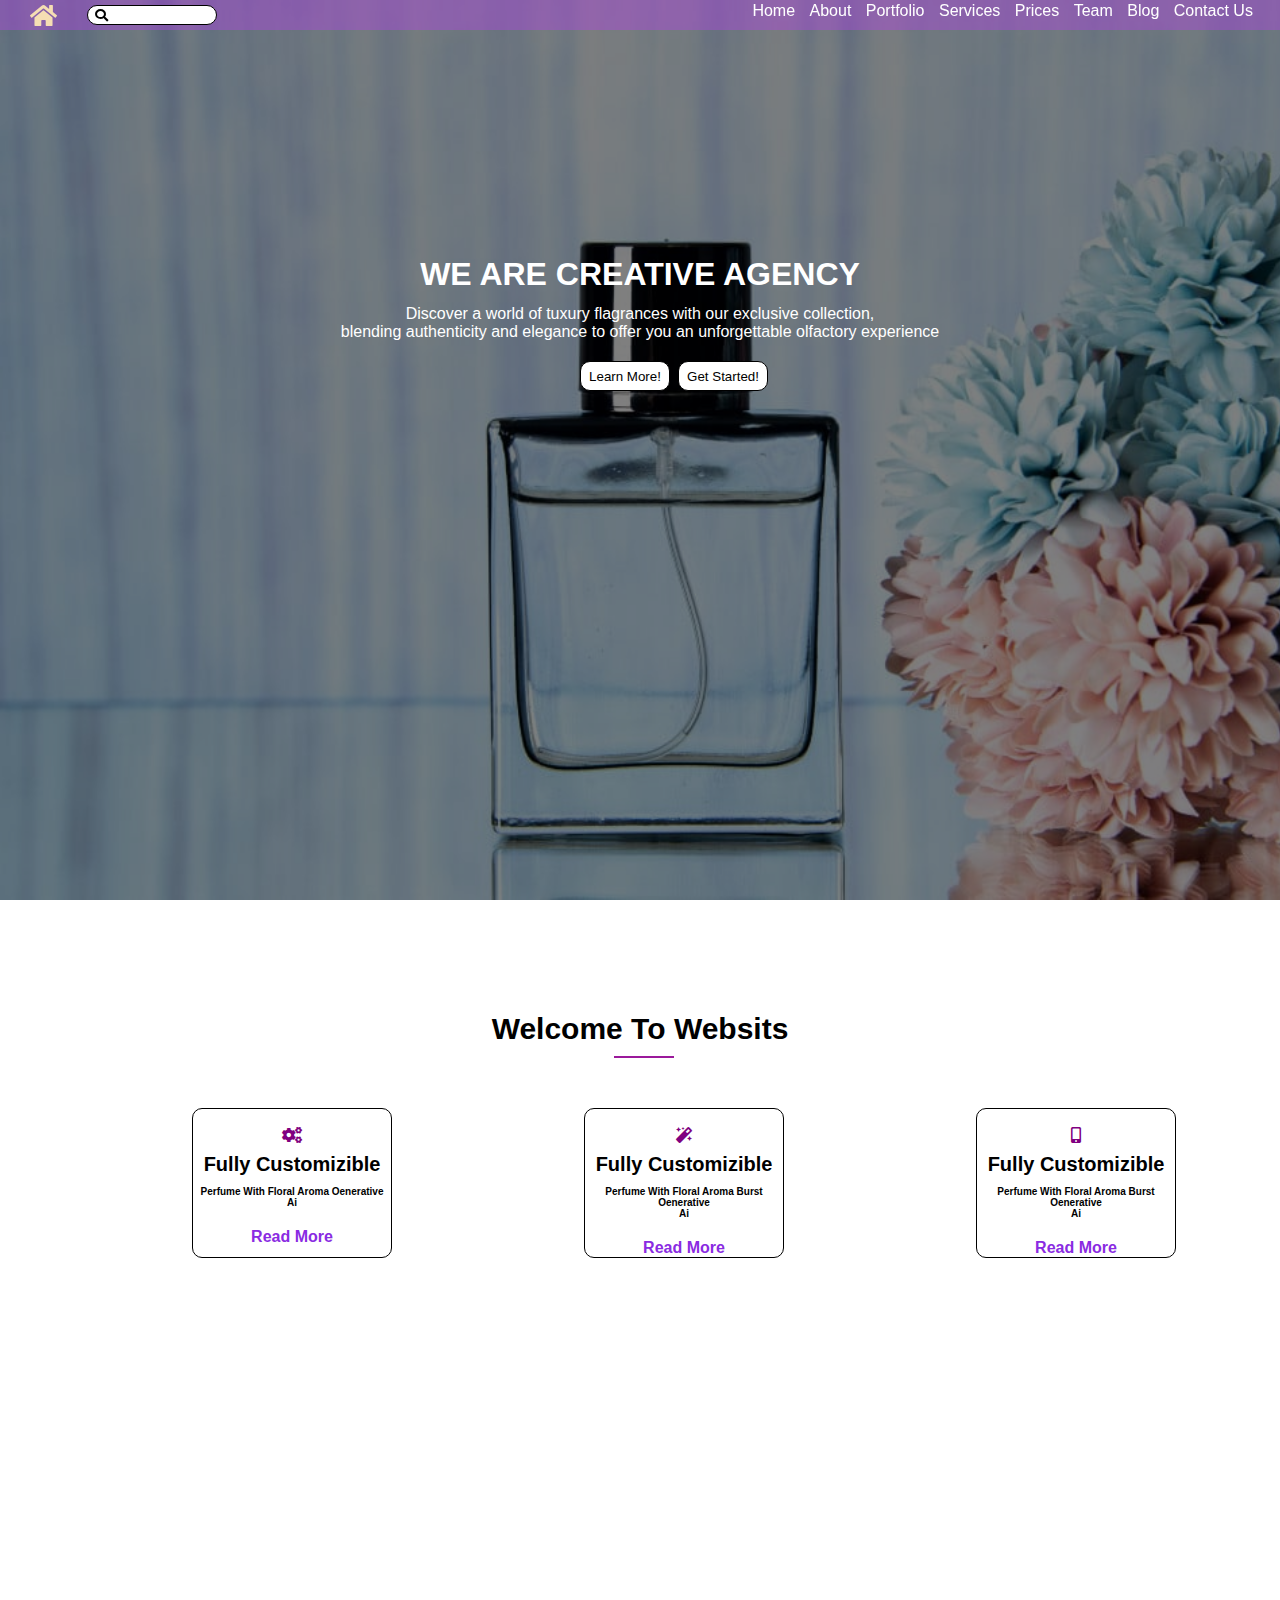
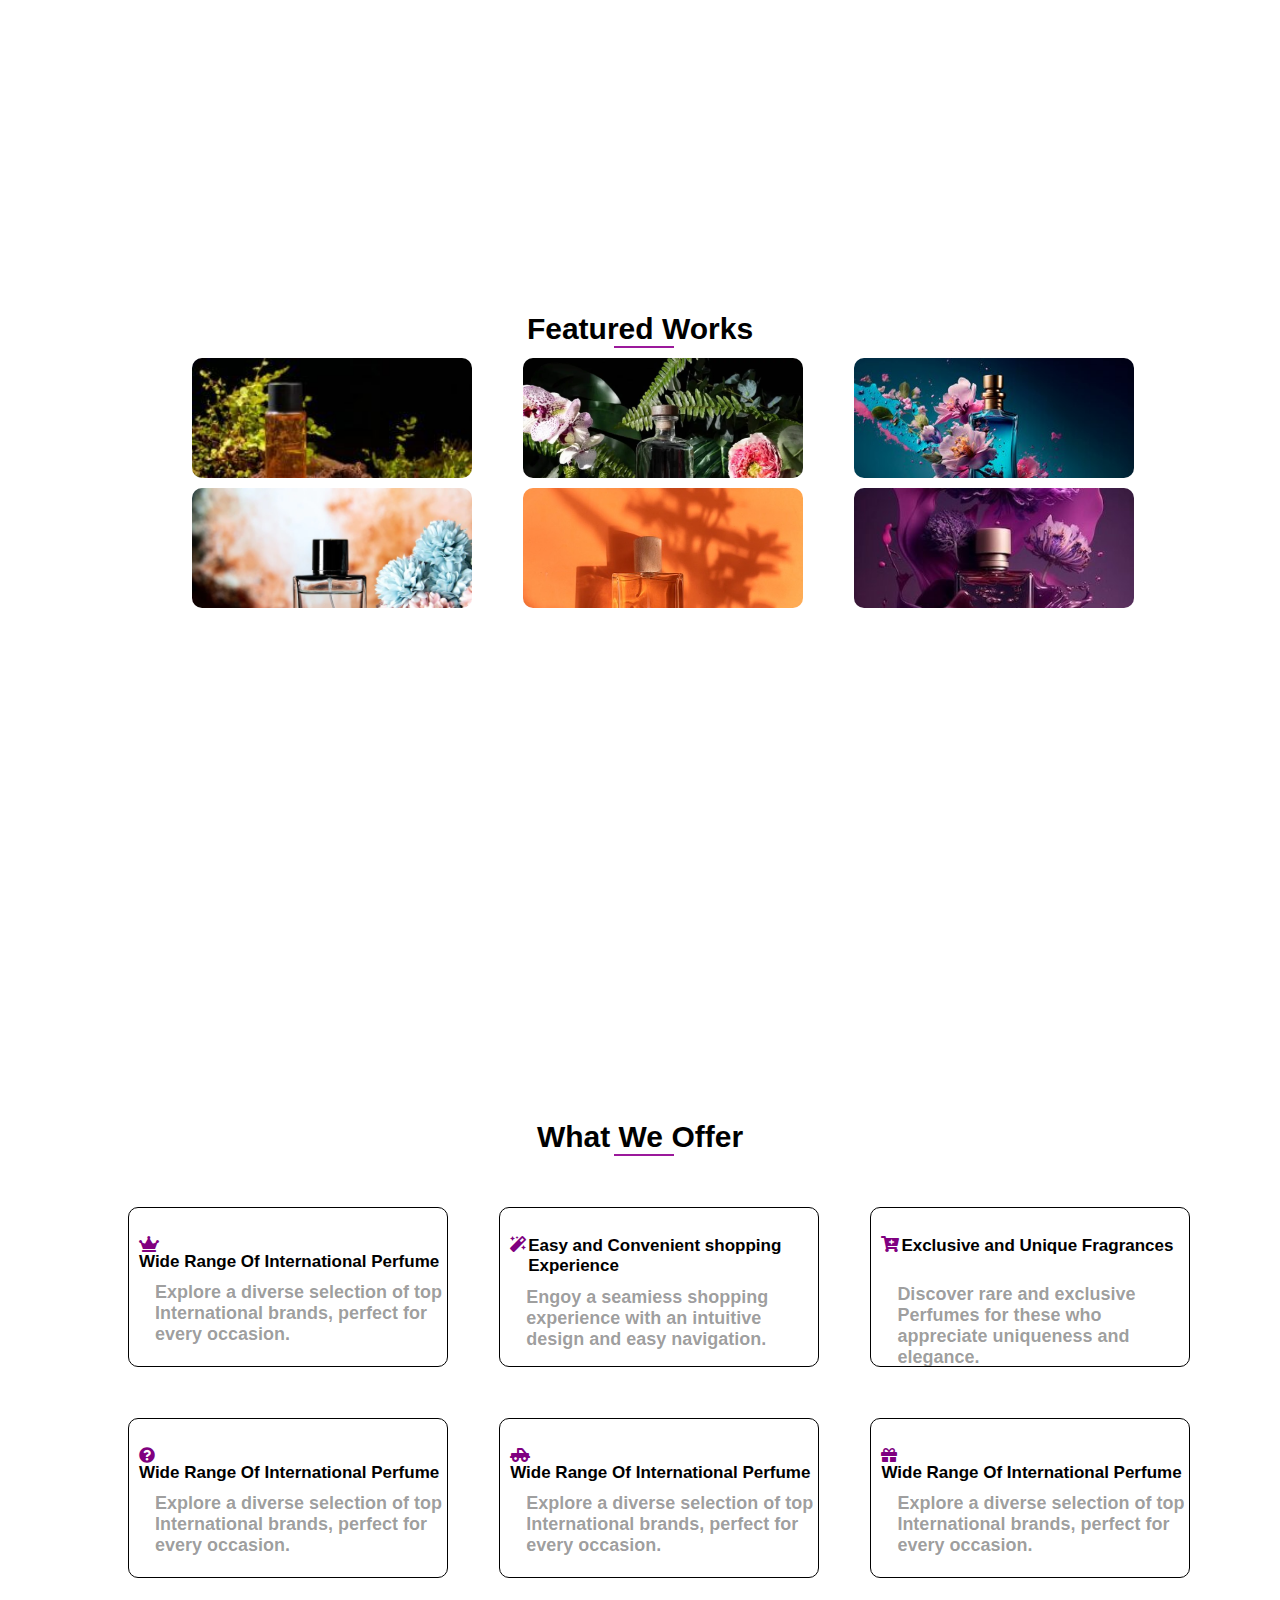
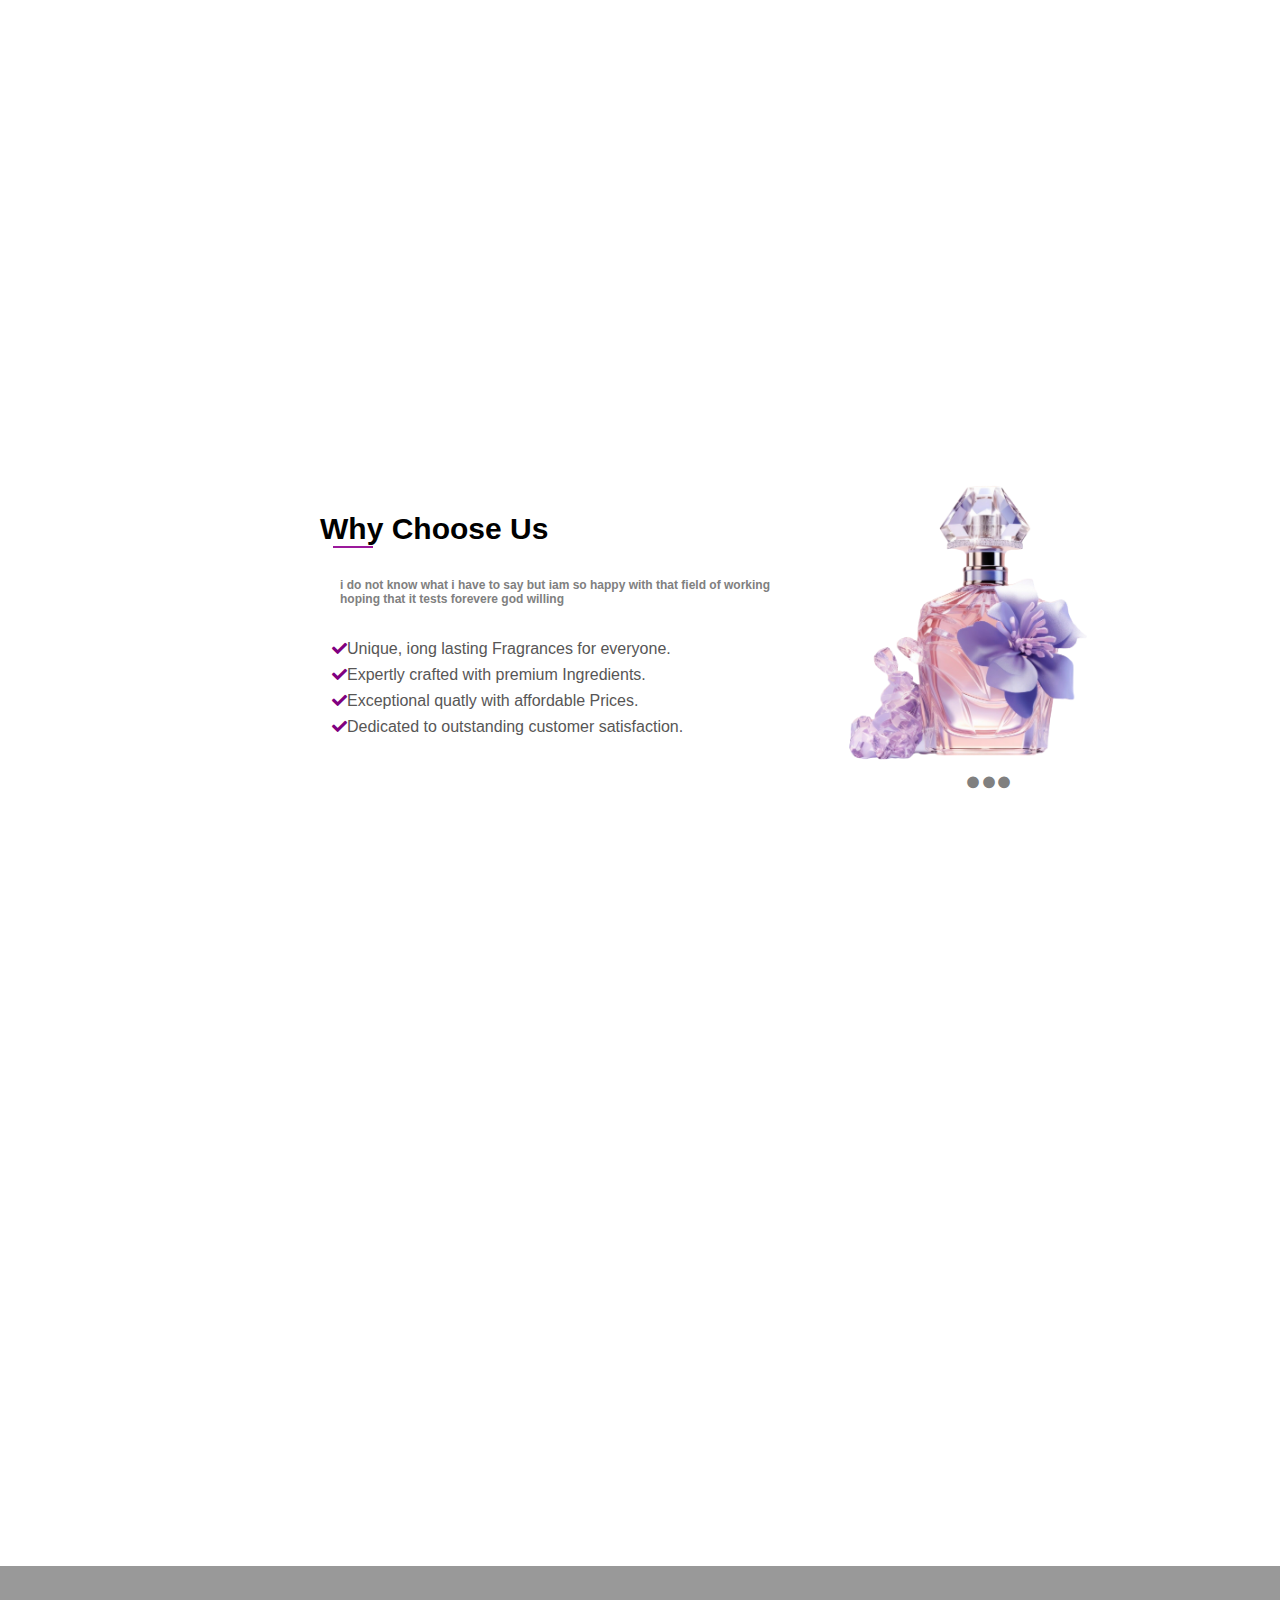
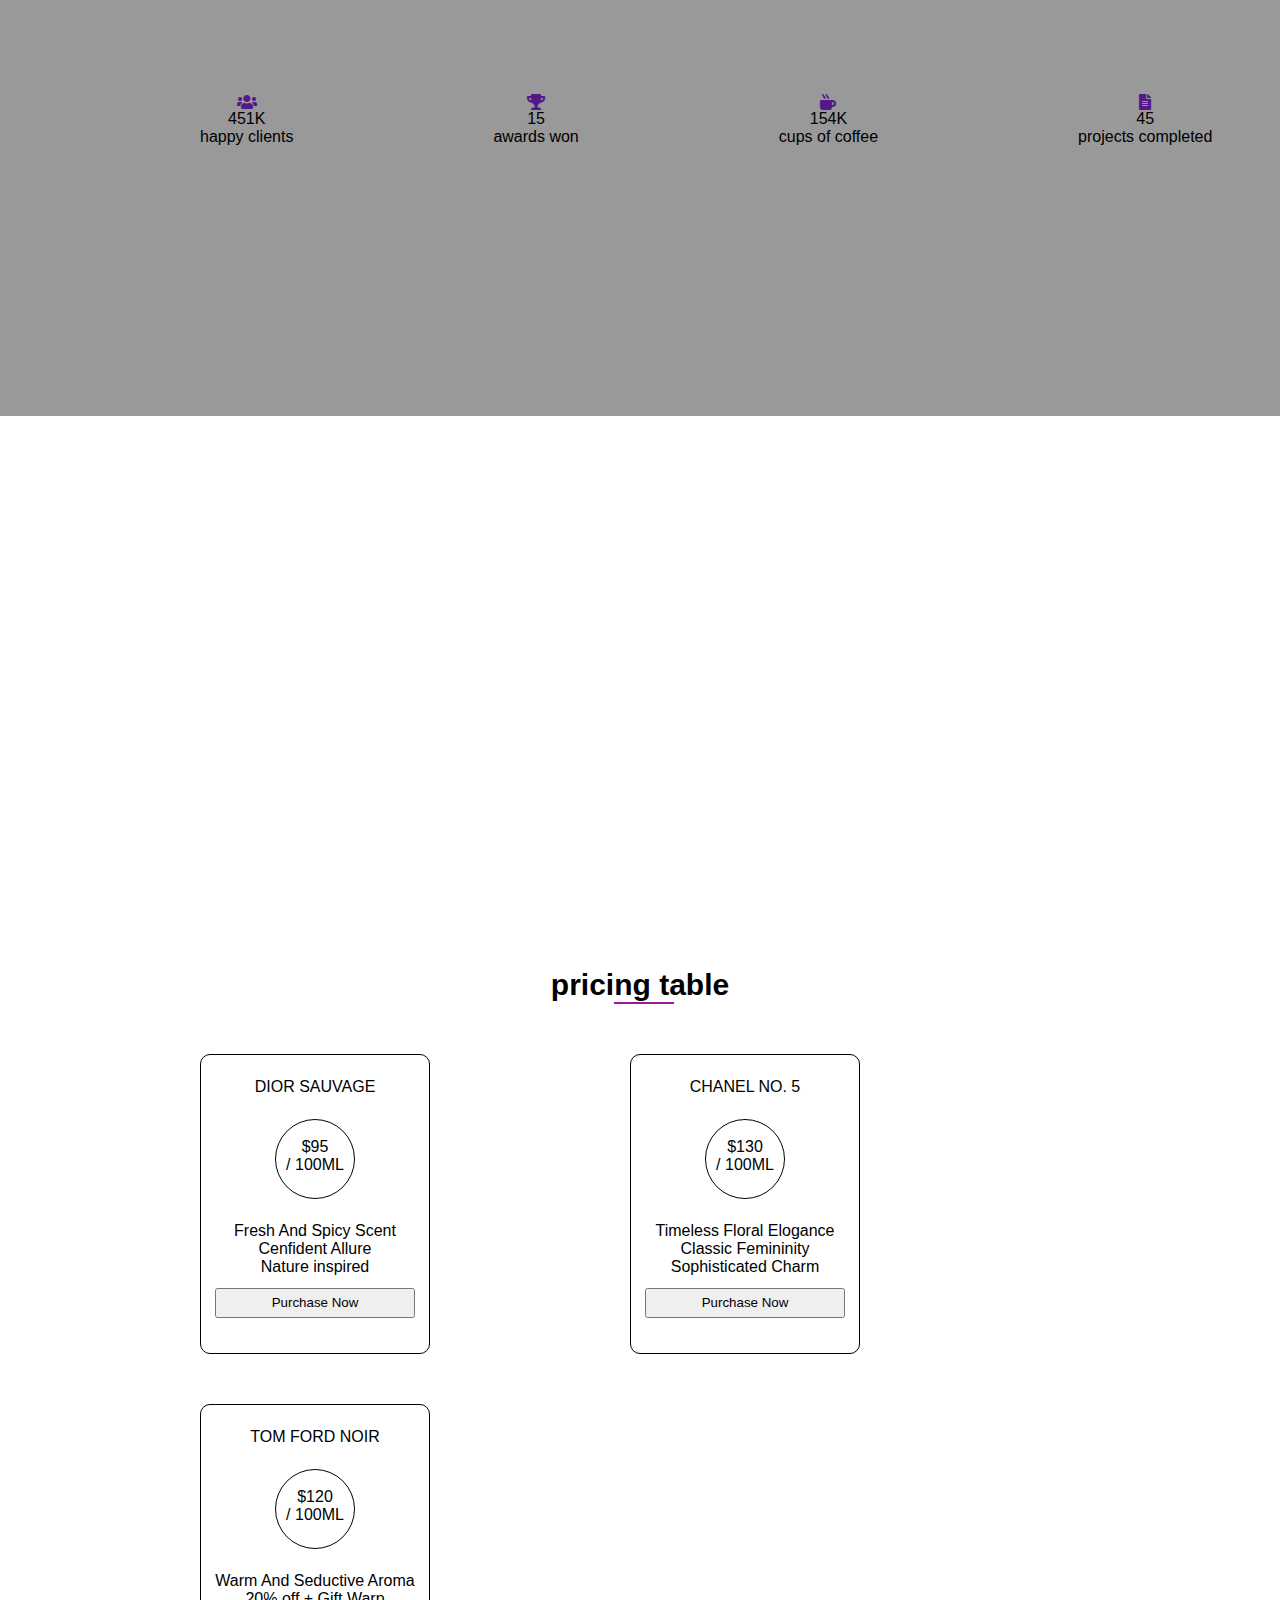
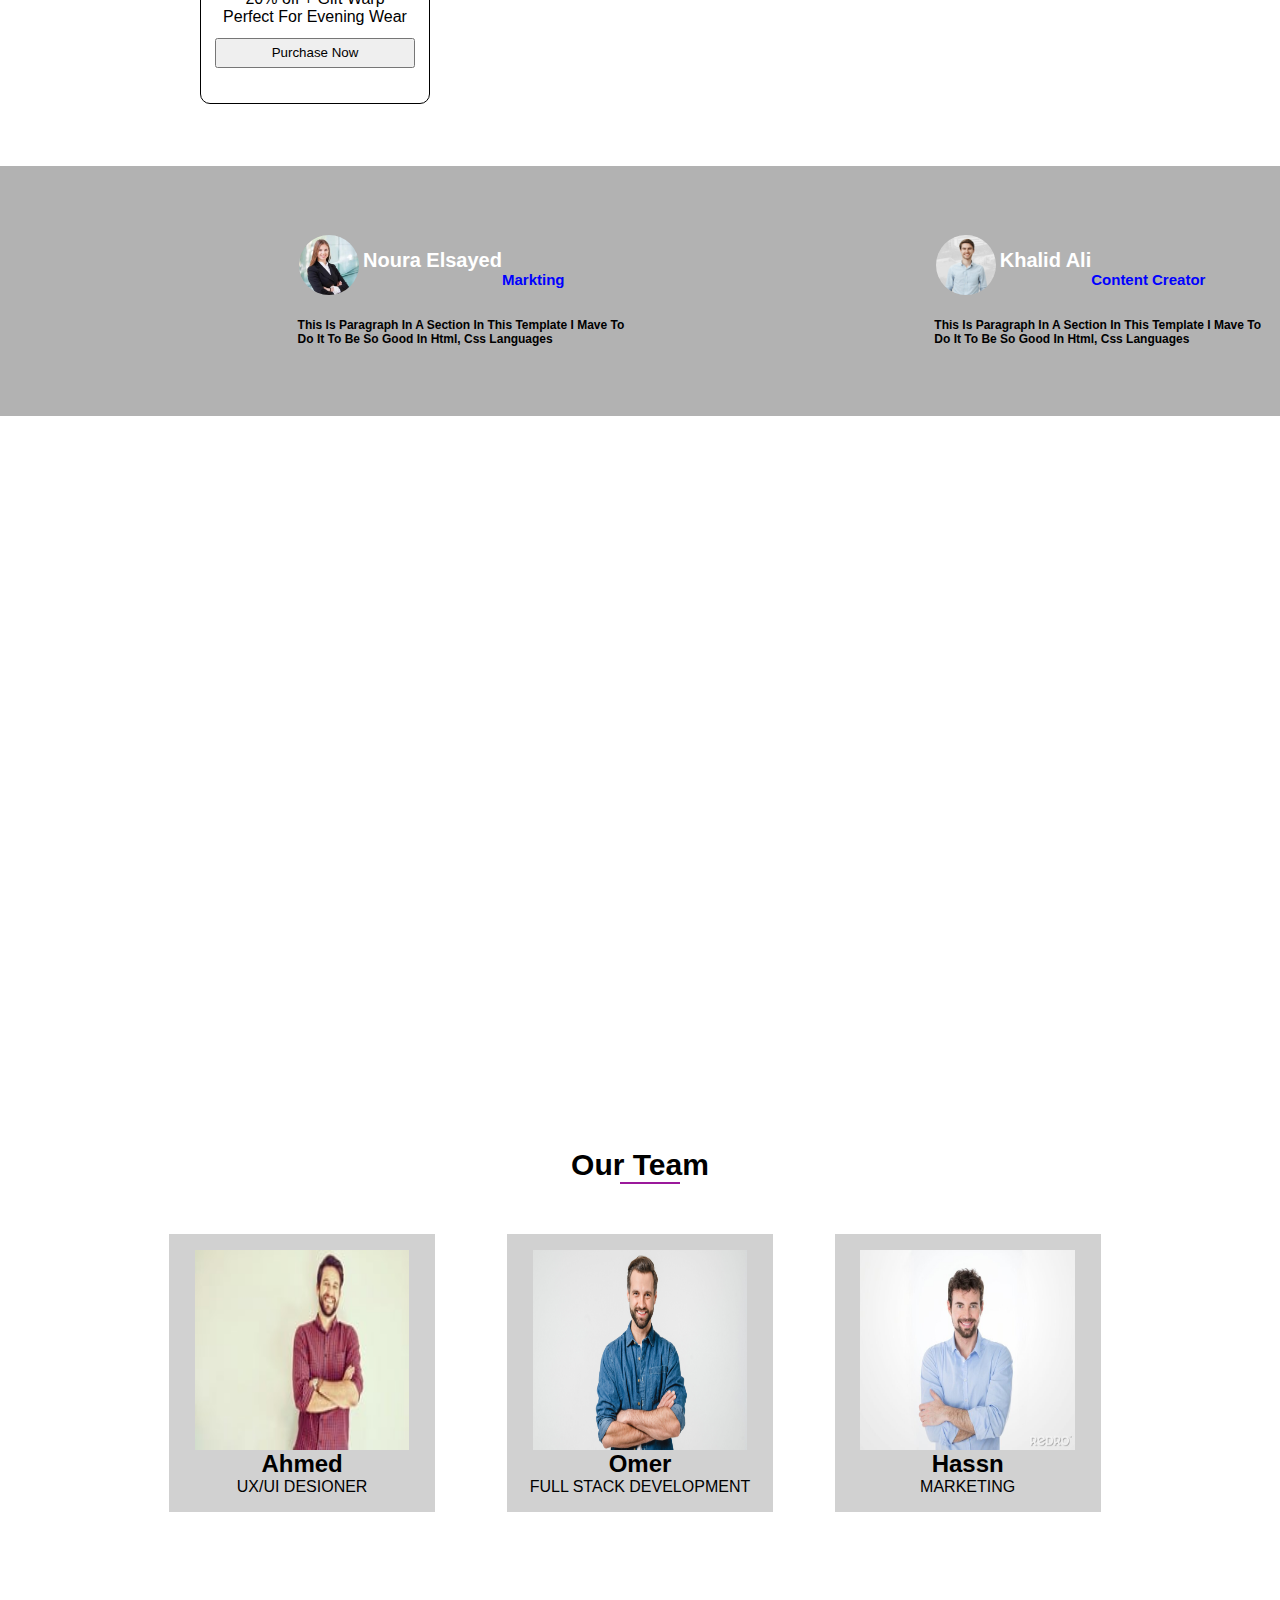
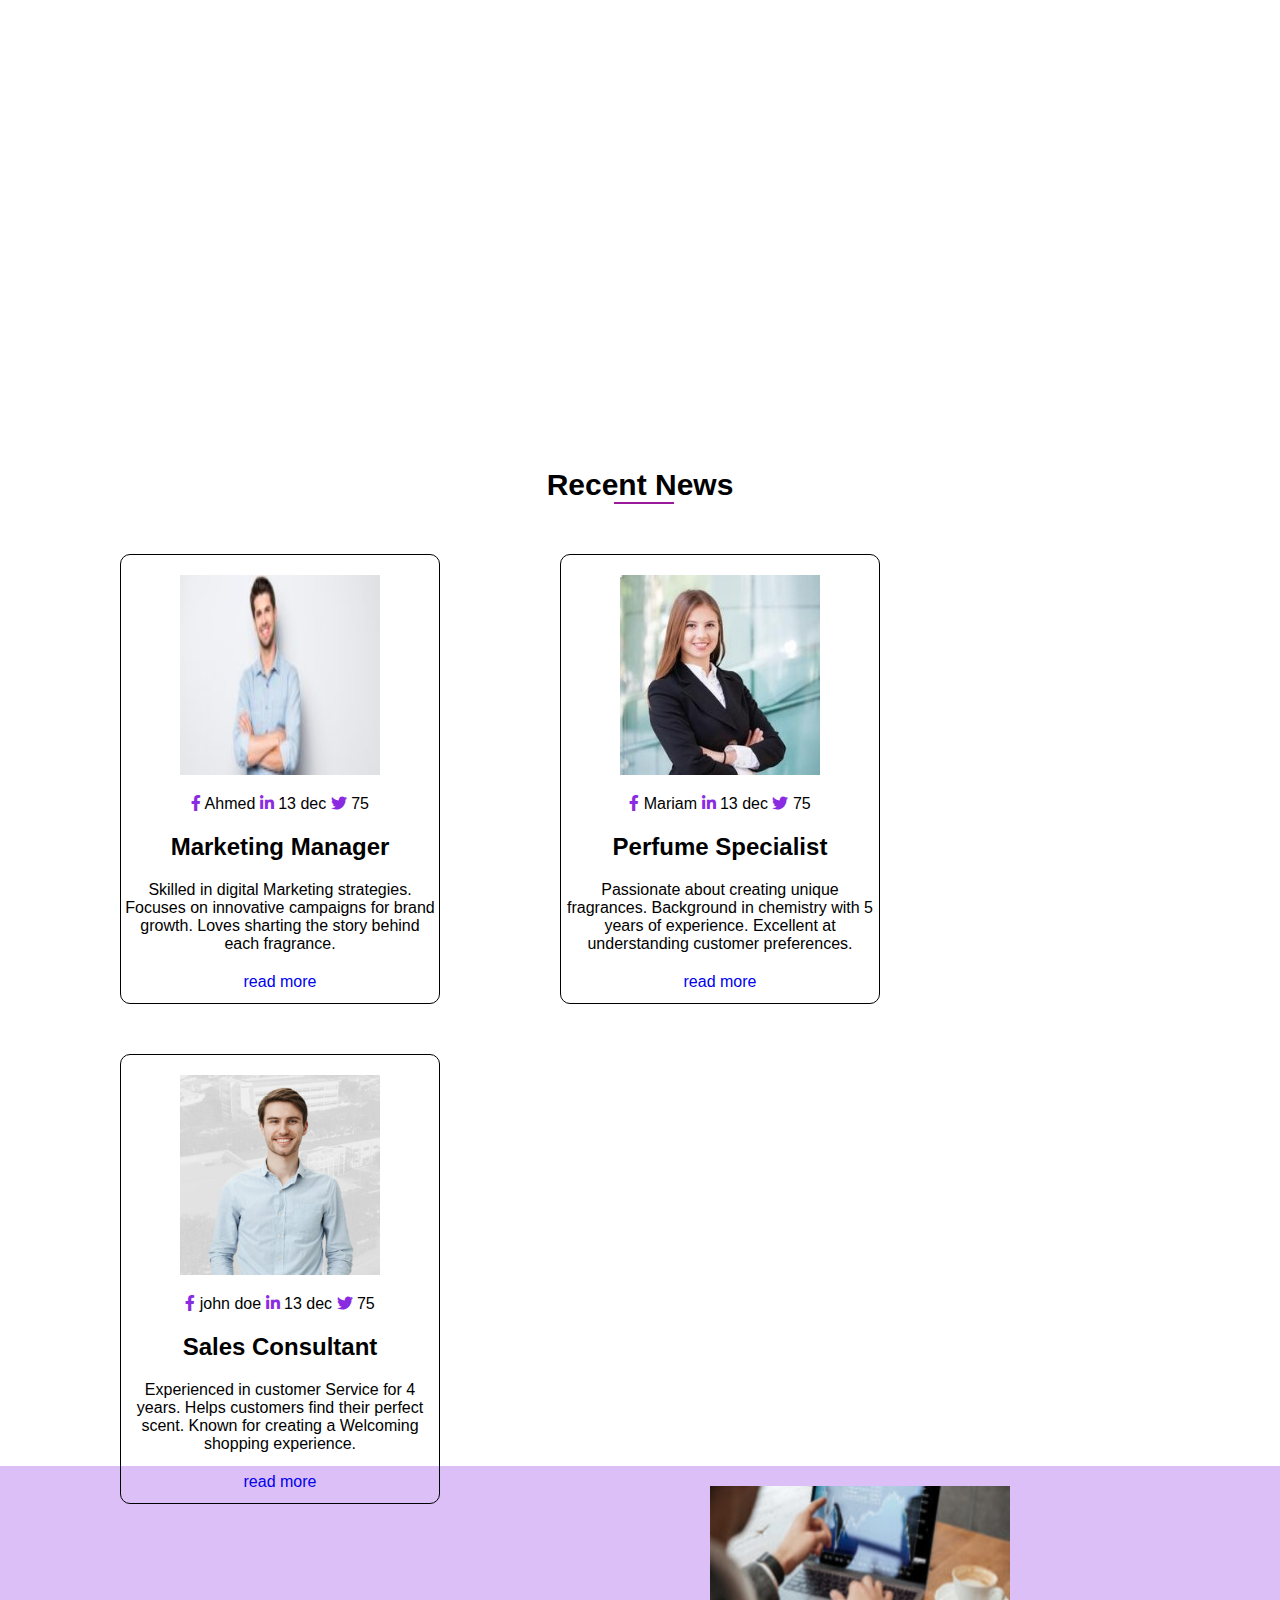
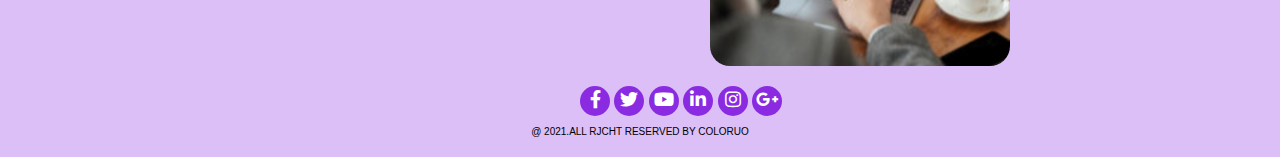
<file: index.html>
<html>
    <head>
        <link rel="stylesheet" href="css/style1.css">
        <link rel="stylesheet" href="css/all.css">
    </head>
    <body>
<div class="header"> 
            <i class="fas fa-home  home_icon"></i>
            <i class="fas fa-search search_icon "></i>
            <input type="text" name="" id="" >
                <ul class="list">
                    <li><a href="#">Home</a></li>
                    <li> <a href="#">About</a></li>
                    <li><a href="#">Portfolio</a></li>
                    <li><a href="#">Services</a></li>
                    <li><a href="#">Prices</a></li>
                    <li><a href="#">Team</a></li>
                    <li class="drop_down1">
                       <a href="#">Blog</a>
                        <ul class="drop_down">
                            <li><a href="#">Scents Mistory</a></li>
                            <li><a href="#">Ingredients</a></li>
                            <li><a href="#">Celebrity Picks</a></li>
                        </ul>
                    </li>
                    <li><a href="#">Contact Us</a></li>
                </ul>
</div>
<div class="di">
     <div class="pag1">
    <h1>WE ARE CREATIVE AGENCY</h1>
    <p class="p1">Discover a world of tuxury flagrances with our exclusive collection, <br>blending authenticity and elegance to offer you an unforgettable olfactory experience </p>
    <button class="btn1">Learn More!</button>
    <button class="btn2">Get Started!</button>
</div>
</div>      
<div class="pag2">
    <p class="p2">Welcome To Websits</p>
    <p class="line"></p>
    <div class="div2">
        <div class="pargragh"> 
            <i class="fas fa-cogs"></i>           
            <p class="p3">Fully Customizible</p>
            <p class="p4">Perfume With Floral Aroma Oenerative <br>Ai</p>
            <a href="#" class="a1">Read More</a>
        </div>
       
    </div>
    <div class="div3">
       
                       <i class="fas fa-magic"></i>
                       <div class="pargragh">
                        <p class="p3">Fully Customizible</p>
                        <p class="p4">Perfume With Floral Aroma Burst Oenerative <br>Ai</p>
                        <a href="#" class="a1">Read More</a>
                    
                    </div>
                    </div>

    <div class="div4">  

          <div class="pargragh">
        <i class="fas fa-mobile-alt"></i>
        <p class="p3">Fully Customizible</p>
        <p class="p4">Perfume With Floral Aroma Burst Oenerative <br>Ai</p>
        <a href="#" class="a1">Read More</a>
    </div>

    </div>

</div>
<div class="pag3">
    <p class="p5">Featured Works</p>
    <p class="line"></p>
    <div class="div5">
        <div class="text_hedden">
        <p class="p6">CATEGORY</p>
        <p class="p7">floral perfum</p>
        <i class="far fa-heart hart_icon"></i>
        <i class="far fa-question-circle q_c_icon"></i>
        </div>
    </div>
    <div class="div6">
        <div class="text_hedden">
            <p class="p6">CATEGORY</p>
            <p class="p7">floral perfum</p>
            <i class="far fa-heart hart_icon"></i>
            <i class="far fa-question-circle q_c_icon"></i>
            </div>
        
       
    </div>
    <div class="div_7">
        <div class="text_hedden">
            <p class="p6">CATEGORY</p>
            <p class="p7">floral perfum</p>
            <i class="far fa-heart hart_icon"></i>
            <i class="far fa-question-circle q_c_icon"></i>
            </div>
    </div>
    <div class="div8"><div class="text_hedden">
        <p class="p6">CATEGORY</p>
        <p class="p7">floral perfum</p>
        <i class="far fa-heart hart_icon"></i>
        <i class="far fa-question-circle q_c_icon"></i>
        </div>
    </div>
    <div class="div9">
        <div class="text_hedden">
            <p class="p6">CATEGORY</p>
            <p class="p7">floral perfum</p>
            <i class="far fa-heart hart_icon"></i>
            <i class="far fa-question-circle q_c_icon"></i>
            </div>
    </div>
    <div class="div10">
        <div class="text_hedden">
            <p class="p6">CATEGORY</p>
            <p class="p7">floral perfum</p>
            <i class="far fa-heart hart_icon"></i>
            <i class="far fa-question-circle q_c_icon"></i>
            </div>
    </div>
</div> 
<div class="pag4">
    <p class="p8">What We Offer</p>
    <p class="line"></p>
    <div class="div11">
        <br>
        <div class="div_paragraph">
            <i class="fas fa-crown crown"></i>
            <p>
                Wide Range Of International Perfume
            </p>
        </div>
        <br>
        <br>
        <div class="div_paragraph1">
            <p>
                Explore a diverse selection of top International brands, perfect for every occasion.

        </p>
        </div>
      
       
        
    </div>
    <div class="div12">
        <br>
        <div class="div_paragraph">
            <i class="fas fa-magic"></i>
            <p>
Easy and Convenient shopping <br> Experience </p>
        </div>
        <div class="div_paragraph1">
            <p>
        <br>
            Engoy a seamiess shopping experience with an intuitive design and easy navigation.
        </p>
        </div>
    </div>
    <div class="div13">
        <br>

        <div class="div_paragraph">
            <i class="fas fa-cart-plus"></i>

            <p>
Exclusive and Unique Fragrances                </p>
        </div>
        <br>
        <div class="div_paragraph1">
            
            <p>
                Discover rare and exclusive Perfumes for these who appreciate uniqueness and elegance.
        </p>
        </div>

    </div>
    <div class="div14">
        <br>

        <div class="div_paragraph">
            <i class="fas fa-question-circle"></i>

            <p>
                Wide Range Of International Perfume
            </p>
        </div>
        <br><br>
        <div class="div_paragraph1">
          
            <p>
                Explore a diverse selection of top International brands, perfect for every occasion.
        </p>
   

    </div>
    </div>
    <div class="div15">
        <br>

        <div class="div_paragraph">
            <i class="fas fa-truck-pickup"></i>

            <p>
                Wide Range Of International Perfume
            </p>
        </div>
        <br><br>
        <div class="div_paragraph1">
            <p>
                Explore a diverse selection of top International brands, perfect for every occasion.

        </p>
        </div>

    </div>
    <div class="div16">
        <br>
        <div class="div_paragraph">
            <i class="fas fa-gift"></i>

            <p>
                Wide Range Of International Perfume
            </p>
        </div>
        <br><br>
        <div class="div_paragraph1">
            <p>
                Explore a diverse selection of top International brands, perfect for every occasion.

        </p>
        </div>

       
    </div>


</div>  
<div class="pag5">
    <p class="p9">Why Choose Us</p>
    <p class="line1"></p>
    <p class="p10">i do not know what i  have to say but iam so happy with that field of working <br> hoping that it tests forevere god willing</p>
    <div class="div17">
        <i class="fas fa-check"></i><p>Unique, iong lasting Fragrances for everyone.</p>
        <br>
        <i class="fas fa-check"></i><p>Expertly crafted with premium Ingredients.</p>
        <br>
        <i class="fas fa-check"></i><p>Exceptional quatly with affordable Prices.</p>
        <br>
        <i class="fas fa-check"></i><p>Dedicated to outstanding customer satisfaction.</p>
    </div>
    <div class="div18">
        <img src="./photo/perfume2.78bf6160.png" alt="imag not exsit">
        <div class="icons">
            <i class="fas fa-circle i"></i>
            <i class="fas fa-circle i1"></i>
            <i class="fas fa-circle i2"></i>
        </div>
        
     </div>
</div> 
<div class="pag6">
    <div class="s">
        <div class="div19">
            <i class="fas fa-users"></i>
            <p>451K</p>
            <p>happy clients</p>
        </div>
        <div class="div20">
            <i class="fas fa-trophy"></i>
<p>15</p>
<p>awards won</p>
        </div>
        <div class="div21">
            <i class="fas fa-mug-hot"></i>
            <p>154K</p>
            <p>cups of coffee</p>
        </div>
        <div class="div22">
            <i class="fas fa-file-alt"></i>
            <p>45</p>
            <p>projects completed</p>

        </div>

    </div>
</div> 
<div class="pag7">
    <p class="p11">
        pricing table
    </p>
    <p class="line"></p>

    <div class="div23"> 
        <p class="p13">DIOR SAUVAGE</p>
        <p class="p12">$95 <br> / 100ML</p>
        <p class="p14">Fresh And Spicy Scent</p>
        <p>Cenfident Allure</p>
        <p>Nature inspired</p>
        <button>Purchase Now</button>
    </div>
    <div class="div24">
        <p class="p13">CHANEL NO. 5</p>
        <p class="p12">
            $130 <br> / 100ML
        </p>
        <p class="p14">Timeless Floral Elogance</p>
        <p>Classic Femininity</p>
        <p>Sophisticated Charm</p>
        <button>Purchase Now</button>
    </div>
    <div class="div25">
        <p class="p13">TOM FORD NOIR</p>
        <p class="p12">$120 <br> / 100ML</p>
        <p class="p14">Warm And Seductive Aroma</p>
        <p>20% off + Gift Warp</p>
        <p>Perfect For Evening Wear</p>
        <button>Purchase Now</button>
    </div>
</div>
<div class="pag8">
    <div class="contaner">
        <div class="divo">
            <img src="photo/HTB1rSvxhsnI8KJjSspeq6AwIpXaU (4).jpg" alt="not exsit" class="img1">
            <p class="bold">Noura Elsayed</p>
            <p class="middel">Markting</p>
            <p class="small">This Is Paragraph In A Section In This Template I Mave To 
                <br> Do It To Be So Good In Html, Css Languages
            </p>
        </div>
        <div class="divo1">
            <img src="photo/ICONE-DUAL-300x300.jpg" alt="not exsit" class="img1">
            <p class="bold">Khalid Ali</p>
            <p class="middel">Content Creator</p>
            <p class="small">This Is Paragraph In A Section In This Template I Mave To 
                <br> Do It To Be So Good In Html, Css Languages
            </p>
        </div>
    </div>
   
   
</div>
<div class="pag9">
            <p class="title_div">Our Team</p>
            <p class="line"></p>

        <div class="team_works team_works1">
            <div class="image_div">
                <img src="photo/1838108_5812_2.jpg" alt="" width="200" height="200">
                <div class="icons_div">
                    <i class="fab fa-facebook-f"></i>
        <i class="fab fa-linkedin-in"></i>
        <i class="fab fa-twitter"></i>
                </div>
            </div>
        <div class="paragrag">
            <h2>Ahmed</h2>
            <p>UX/UI DESIONER</p>
        </div> 
        </div>
        <div class="team_works team_works2">
            <div class="image_div">
                <img src="photo/Pakiet-Zdrowy-Mezczyzna.png" alt="" width="200" height="200">
                <div class="icons_div">
                    <i class="fab fa-facebook-f"></i>
        <i class="fab fa-linkedin-in"></i>
        <i class="fab fa-twitter"></i>
                </div>
            </div>
            <div class="paragrag">
                <h2>Omer</h2>
                <p>FULL STACK DEVELOPMENT</p>
    
            </div>
        </div>
        <div class="team_works team_works3">
            <div class="image_div">
                <img src="photo/mlody-czlowiek-z-skrzyzowanymi-rekami-blyszczace-usmiech-700-37290455.jpg" alt="" width="200" height="200">
                <div class="icons_div">
                    <i class="fab fa-facebook-f"></i>
        <i class="fab fa-linkedin-in"></i>
        <i class="fab fa-twitter"></i>
                </div>
            </div>
            <div class="paragrag">
                <h2>Hassn</h2>
                <p>MARKETING</p>
            </div>
        </div>
</div>
<div class="pag10">
    <p class="div_p">
        Recent News
    </p>
    <p class="line"></p>

    <div class="div33"> 
     <img src="photo/ألوان_تحتاج_إضافتها_إلى_خزانتك_هذا_الصيف.jpg" alt="not exsit" width="200" height="200">
     <div class="spans">
        <i class="fab fa-facebook-f"></i>
        <span>Ahmed</span>
        <i class="fab fa-linkedin-in"></i>
        <span>13 dec</span>
        <i class="fab fa-twitter"></i>
        <span>75</span>
     </div>
     <h2>Marketing Manager</h2>
     <p class="discript">Skilled in digital Marketing strategies. Focuses on innovative campaigns for brand growth.  Loves sharting the story behind each fragrance.</p>
     <a href="#">read more</a>
    </div>
    <div class="div34">
        <img src="photo/HTB1rSvxhsnI8KJjSspeq6AwIpXaU (4).jpg" alt="not exsit"width="200" height="200">
        <div class="spans">
            <i class="fab fa-facebook-f"></i>
            <span>Mariam</span>
            <i class="fab fa-linkedin-in"></i>
            <span>13 dec</span>
            <i class="fab fa-twitter"></i>
            <span>75</span>
        </div>
        <h2>Perfume Specialist</h2>
        <p class="discript">Passionate about creating unique fragrances. Background in chemistry with 5 years of experience. Excellent at understanding customer preferences.</p>
        <a href="#">read more</a>
    </div>
    <div class="div35">
        <img src="photo/ICONE-DUAL-300x300.jpg" alt="not exsit" width="200" height="200">
        <div class="spans">
            <i class="fab fa-facebook-f"></i>
            <span>john doe</span>
            <i class="fab fa-linkedin-in"></i>
            <span>13 dec</span>
            <i class="fab fa-twitter"></i>
            <span>75</span>
        </div>
        <h2>Sales Consultant</h2>
        <p class="discript">Experienced in customer Service for 4 years. Helps customers find their perfect scent. Known for creating a Welcoming shopping experience.</p>
        <a href="#">read more</a>
    </div>
</div>
<div class="pag11">
<img src="photo/Recording_20250328_093102.jpg" alt="not exsit" width="300" height="200">
     
    <i class="fab fa-facebook-f face_icon"></i>
    <i class="fab fa-twitter"></i>
    <i class="fab fa-youtube"></i>
    <i class="fab fa-linkedin-in"></i>
    <i class="fab fa-instagram"></i>
    <i class="fab fa-google-plus-g"></i>
    <br>
<p> @ 2021.ALL RJCHT RESERVED BY COLORUO</p>
</div>

              
       
               
         
    </body>
</html>
</file>
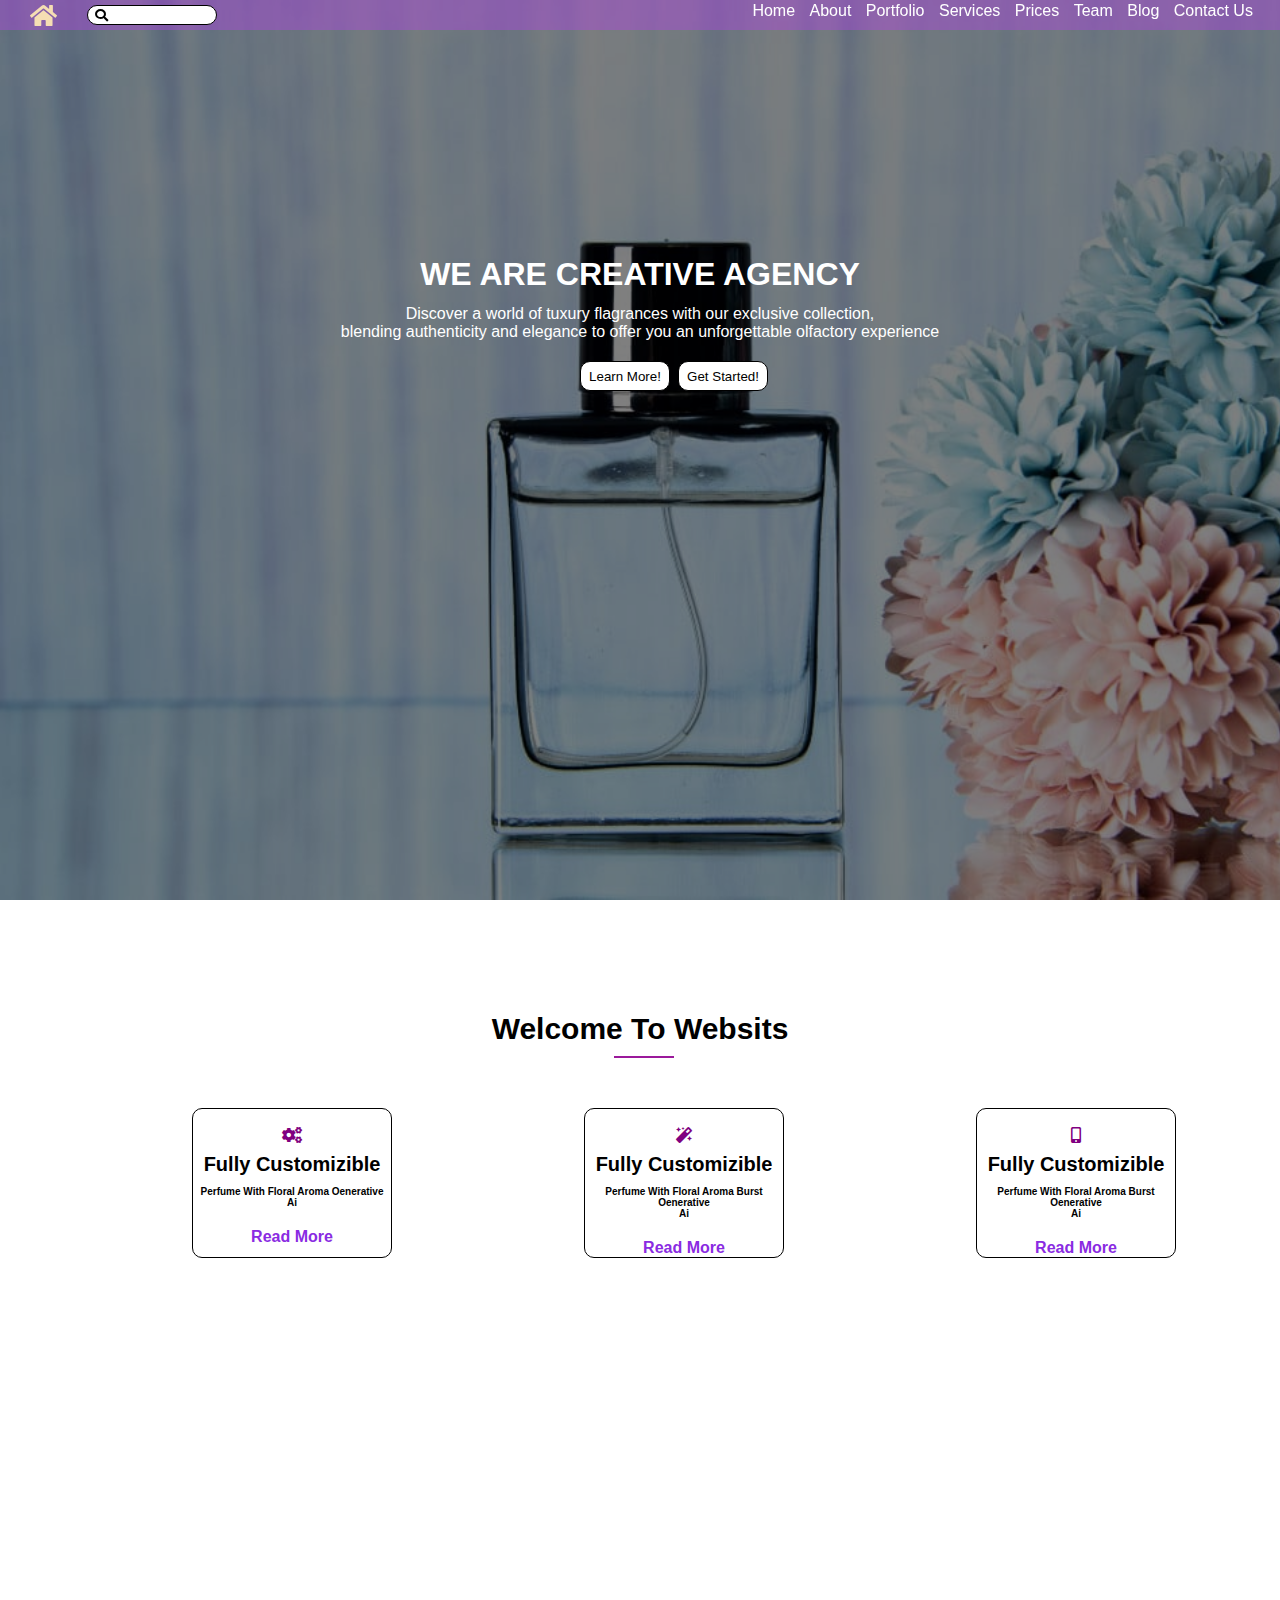
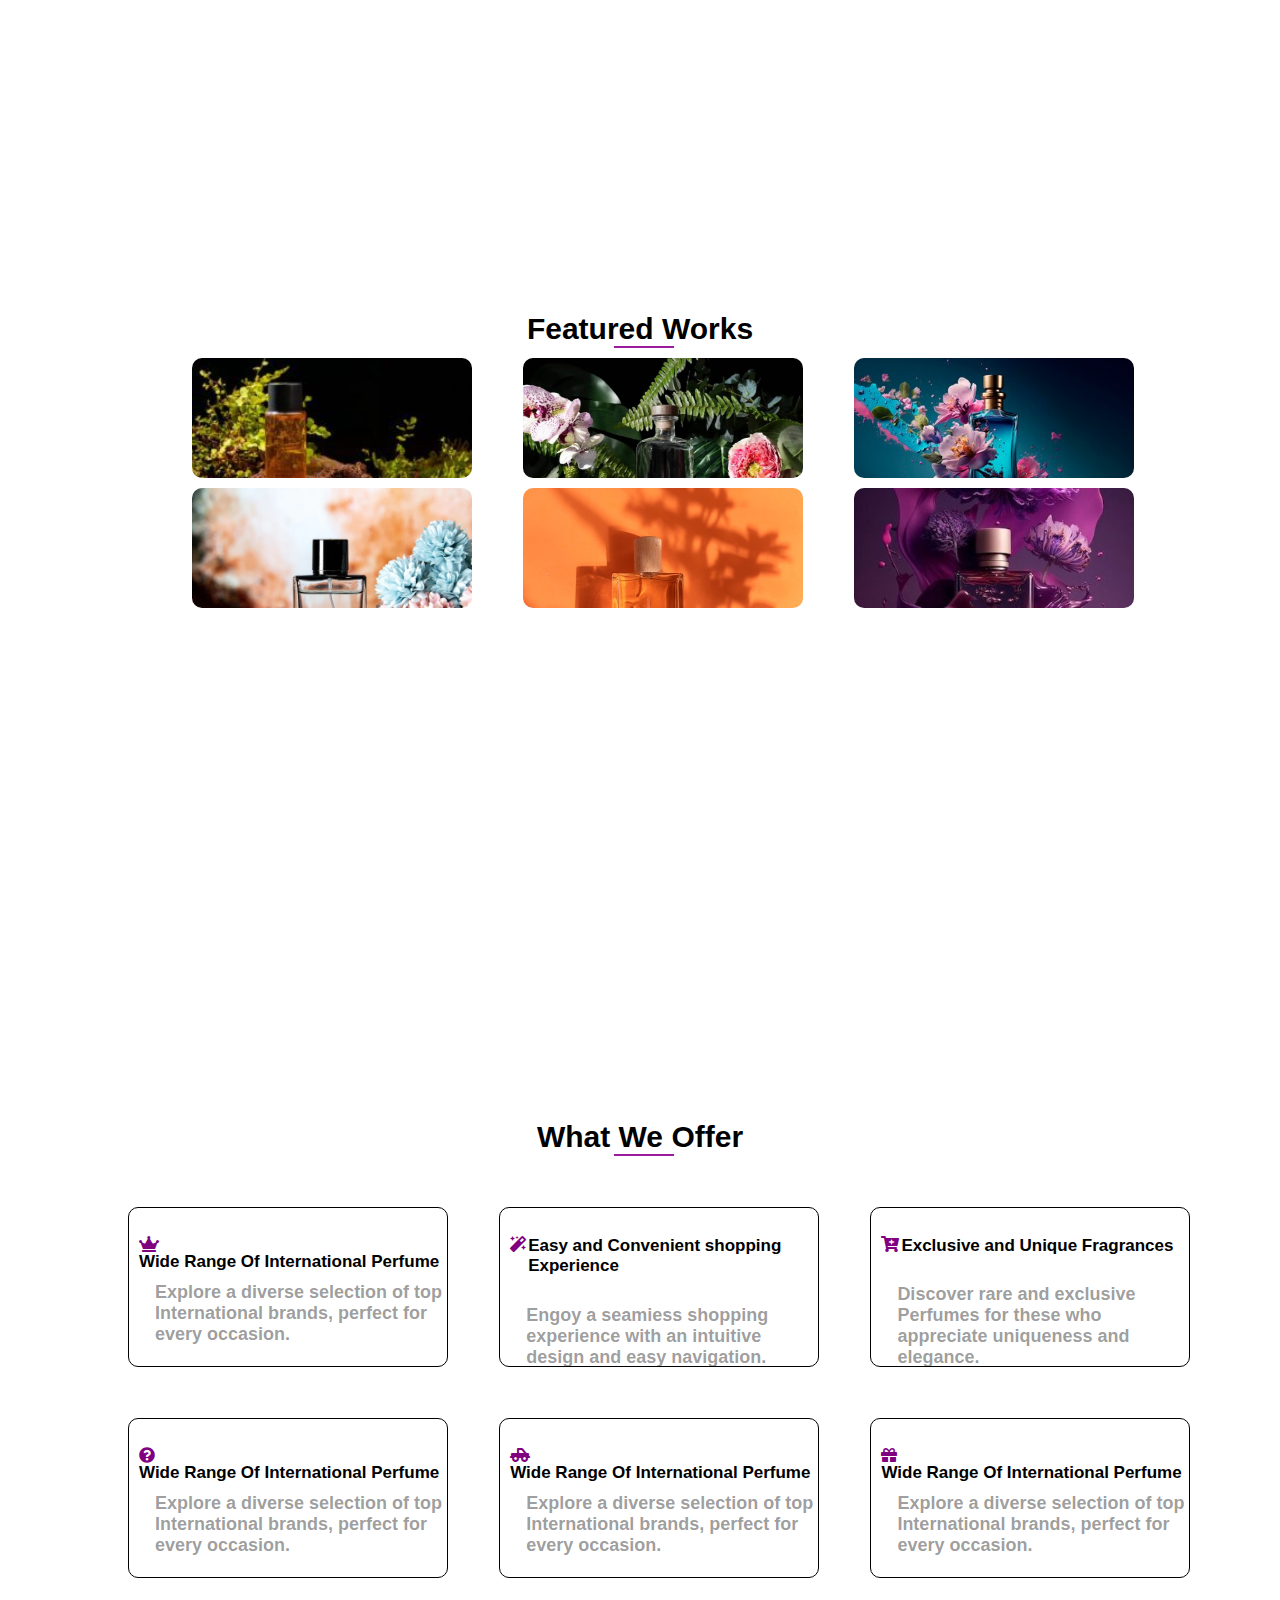
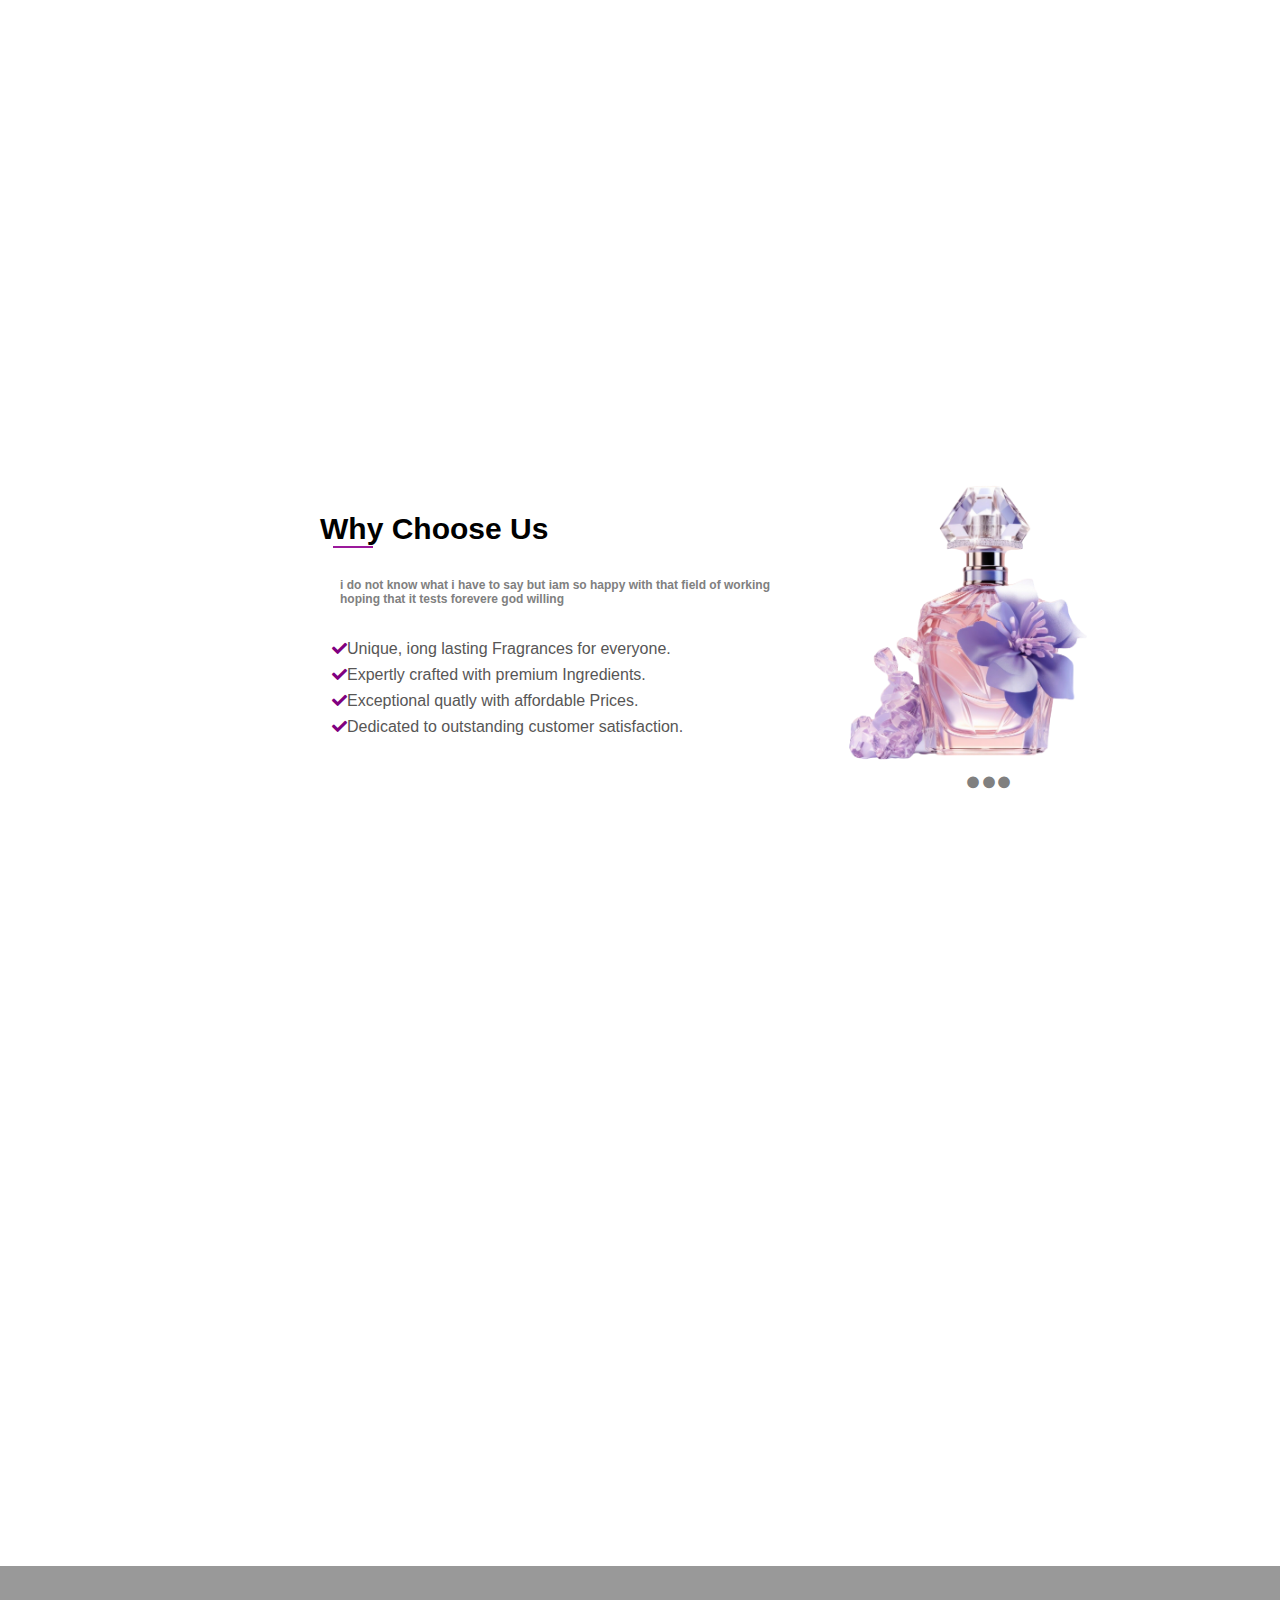
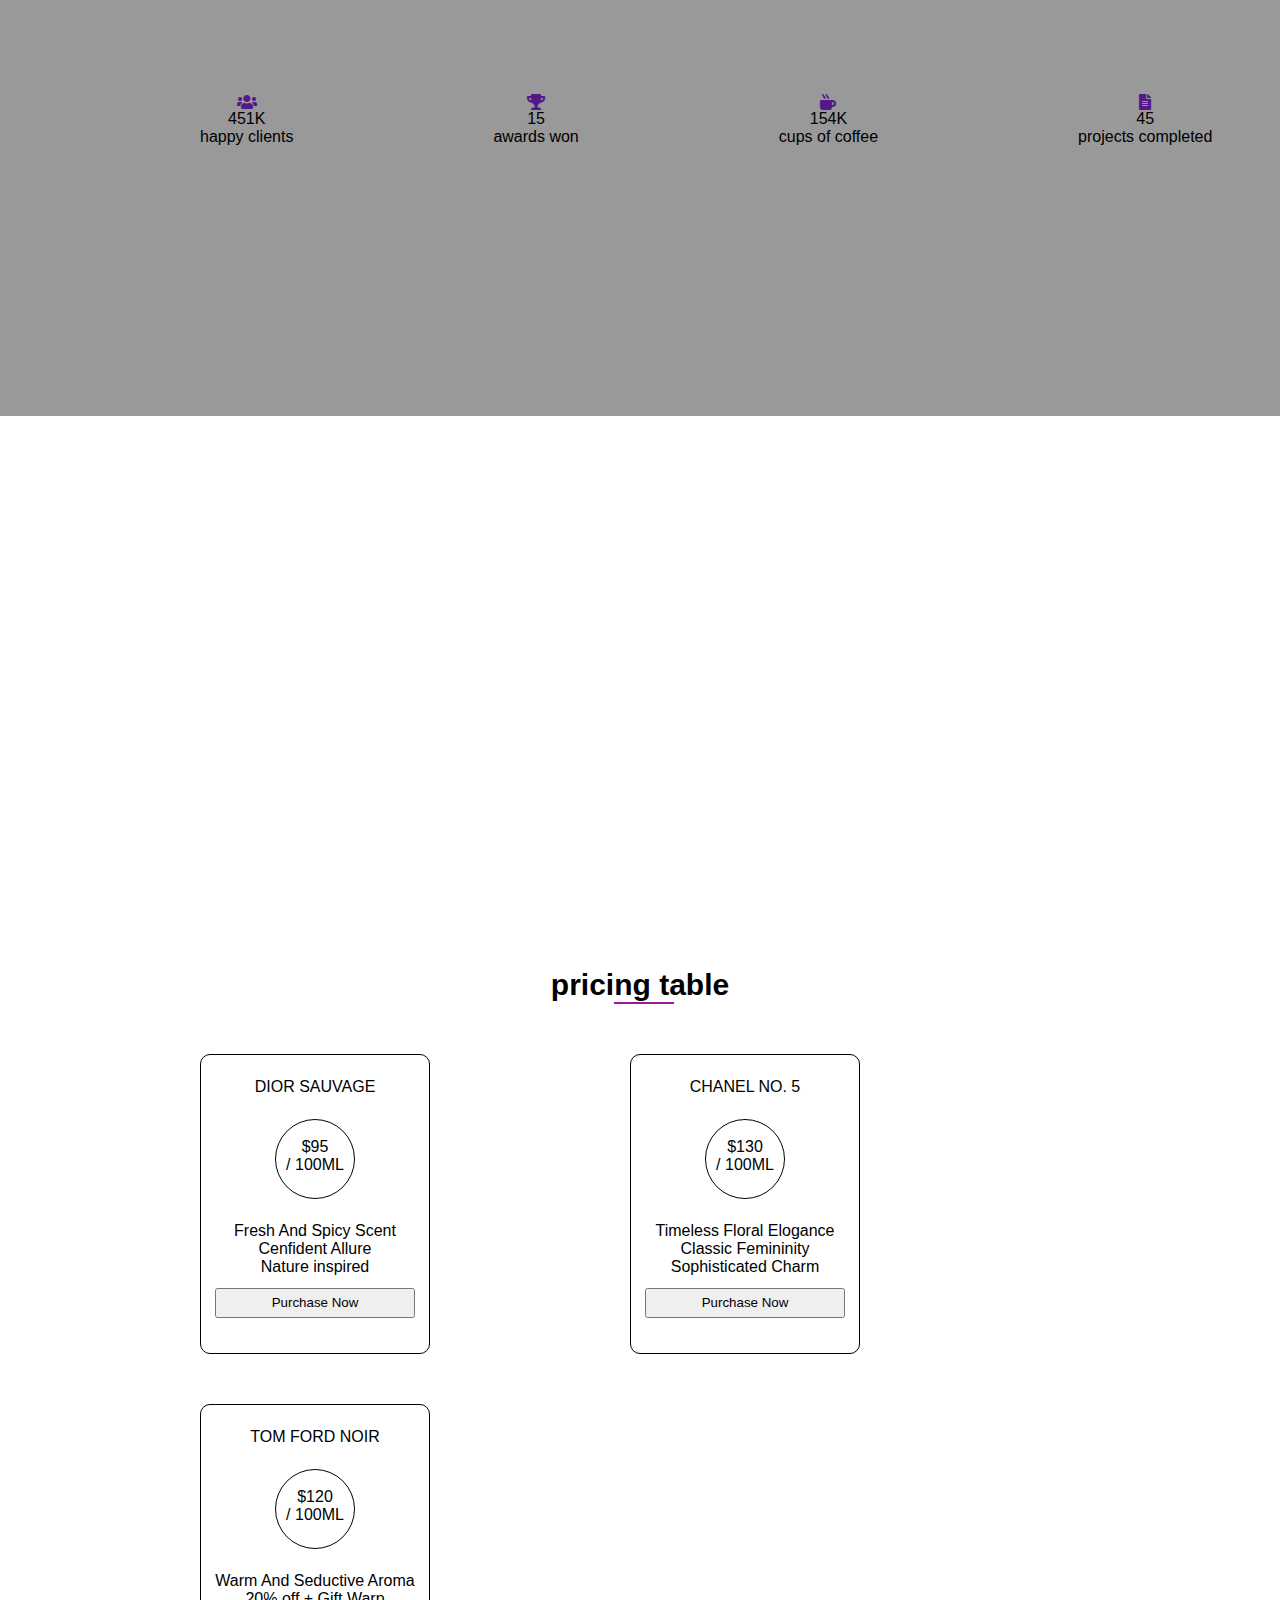
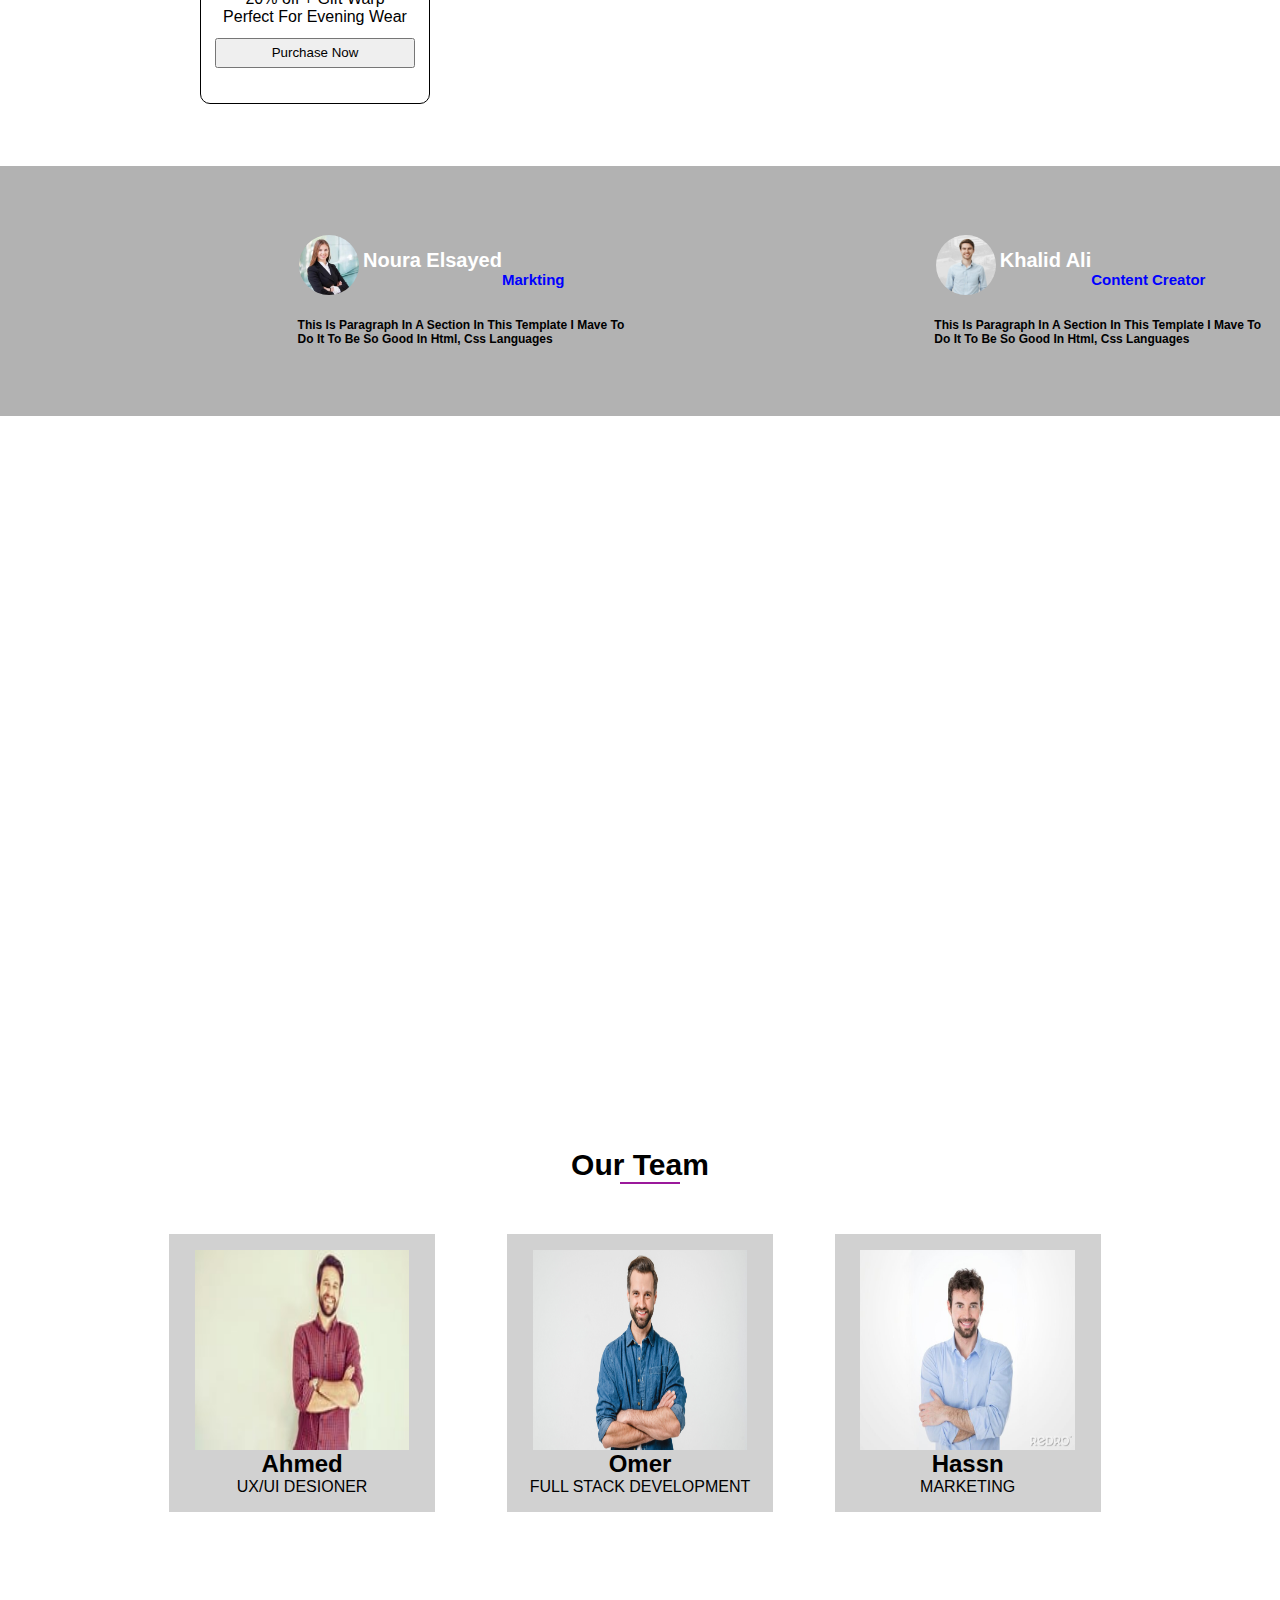
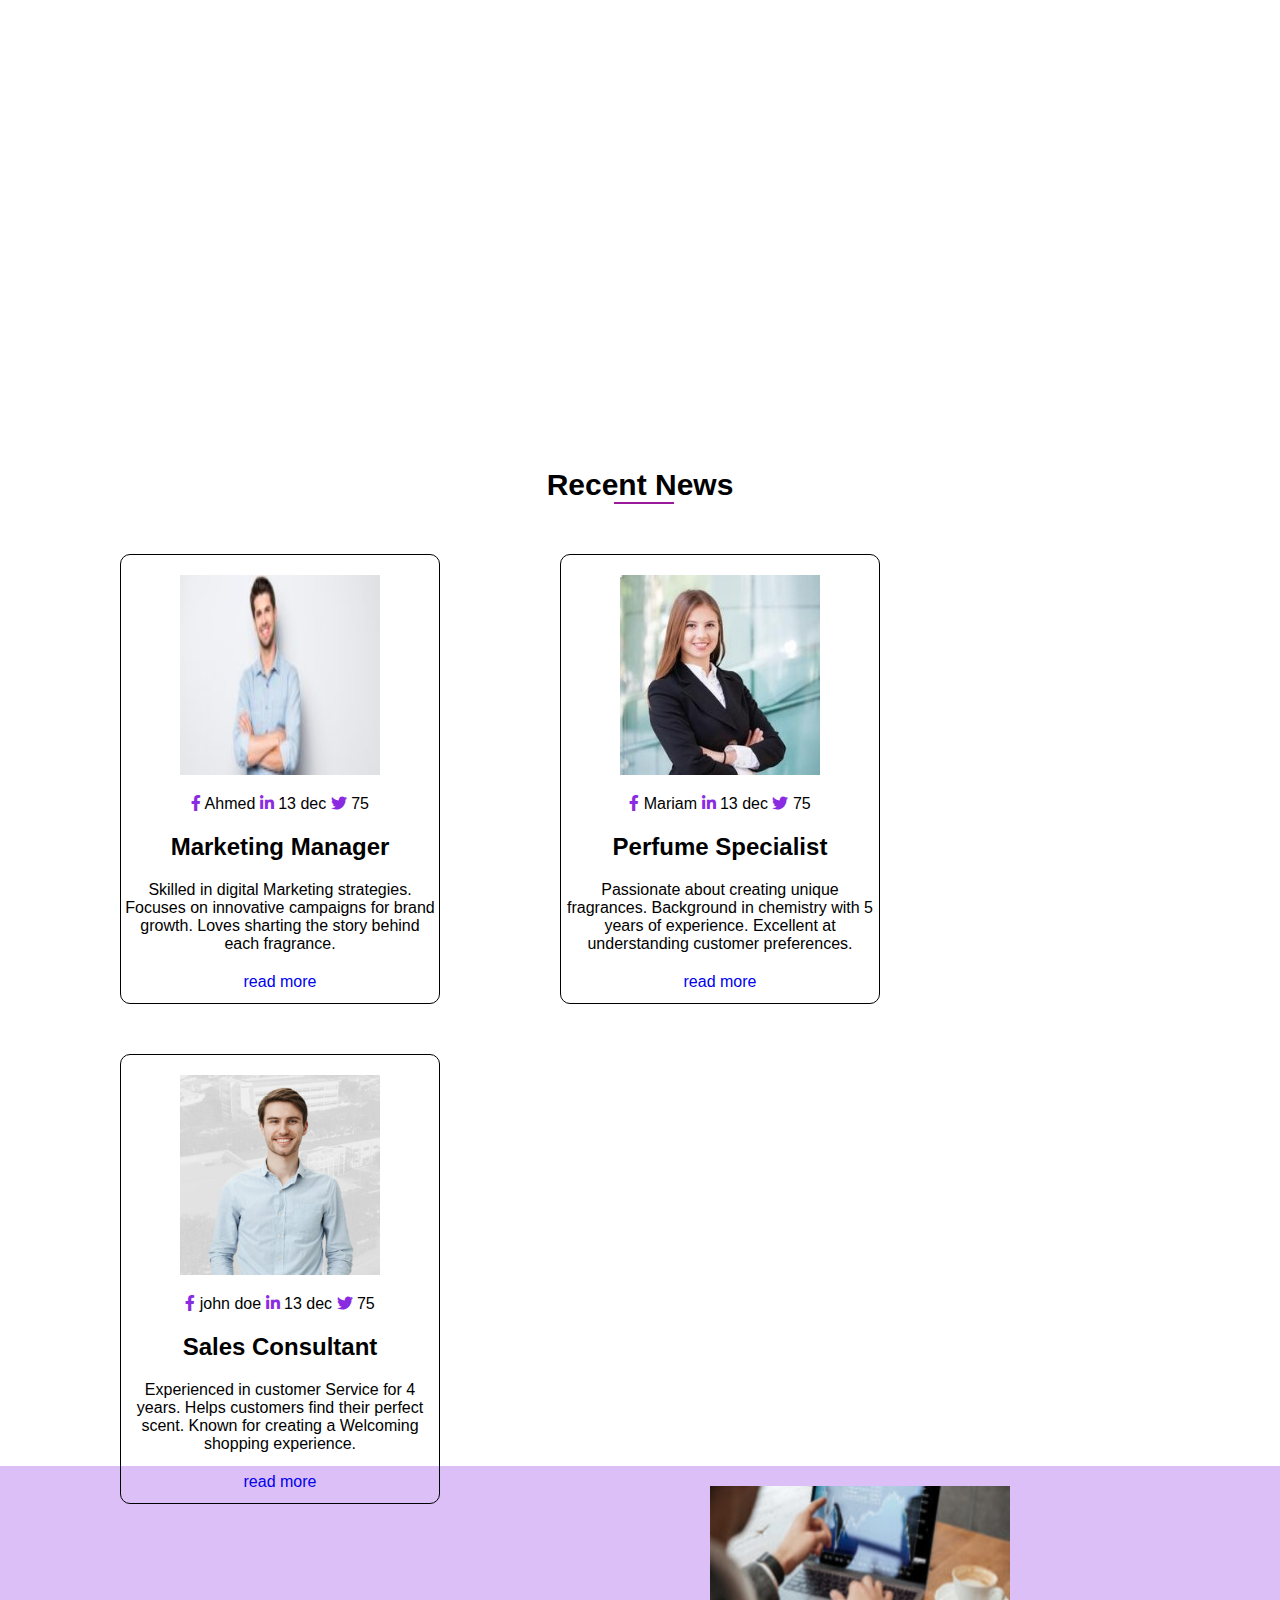
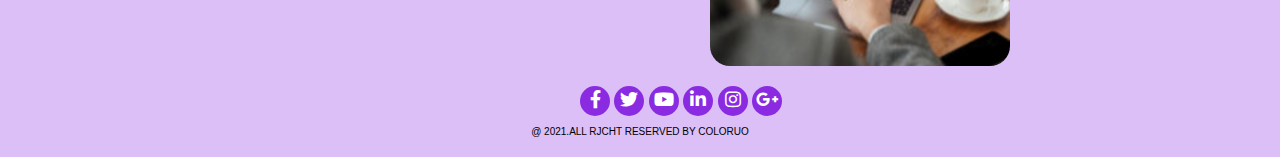
<file: index2.html>
<html>
    <head>
        <link rel="stylesheet" href="css/style1.css">
        <link rel="stylesheet" href="css/all.css">
    </head>
    <body>
<div class="header"> 
            <i class="fas fa-home  home_icon"></i>
            <i class="fas fa-search search_icon "></i>
            <input type="text" name="" id="" >
                <ul class="list">
                    <li><a href="#">Home</a></li>
                    <li> <a href="#">About</a></li>
                    <li><a href="#">Portfolio</a></li>
                    <li><a href="#">Services</a></li>
                    <li><a href="#">Prices</a></li>
                    <li><a href="#">Team</a></li>
                    <li class="drop_down1">
                       <a href="#">Blog</a>
                        <ul class="drop_down">
                            <li><a href="#">Scents Mistory</a></li>
                            <li><a href="#">Ingredients</a></li>
                            <li><a href="#">Celebrity Picks</a></li>
                        </ul>
                    </li>
                    <li><a href="#">Contact Us</a></li>
                </ul>
</div>
<div class="di">
     <div class="pag1">
    <h1>WE ARE CREATIVE AGENCY</h1>
    <p class="p1">Discover a world of tuxury flagrances with our exclusive collection, <br>blending authenticity and elegance to offer you an unforgettable olfactory experience </p>
    <button class="btn1">Learn More!</button>
    <button class="btn2">Get Started!</button>
</div>
</div>      
<div class="pag2">
    <p class="p2">Welcome To Websits</p>
    <p class="line"></p>
    <div class="div2">
        <div class="pargragh"> 
            <i class="fas fa-cogs"></i>           
            <p class="p3">Fully Customizible</p>
            <p class="p4">Perfume With Floral Aroma Oenerative <br>Ai</p>
            <a href="#" class="a1">Read More</a>
        </div>
       
    </div>
    <div class="div3">
       
                       <i class="fas fa-magic"></i>
                       <div class="pargragh">
                        <p class="p3">Fully Customizible</p>
                        <p class="p4">Perfume With Floral Aroma Burst Oenerative <br>Ai</p>
                        <a href="#" class="a1">Read More</a>
                    
                    </div>
                    </div>

    <div class="div4">  

          <div class="pargragh">
        <i class="fas fa-mobile-alt"></i>
        <p class="p3">Fully Customizible</p>
        <p class="p4">Perfume With Floral Aroma Burst Oenerative <br>Ai</p>
        <a href="#" class="a1">Read More</a>
    </div>

    </div>

</div>
<div class="pag3">
    <p class="p5">Featured Works</p>
    <p class="line"></p>
    <div class="div5">
        <div class="text_hedden">
        <p class="p6">CATEGORY</p>
        <p class="p7">floral perfum</p>
        <i class="far fa-heart hart_icon"></i>
        <i class="far fa-question-circle q_c_icon"></i>
        </div>
    </div>
    <div class="div6">
        <div class="text_hedden">
            <p class="p6">CATEGORY</p>
            <p class="p7">floral perfum</p>
            <i class="far fa-heart hart_icon"></i>
            <i class="far fa-question-circle q_c_icon"></i>
            </div>
        
       
    </div>
    <div class="div_7">
        <div class="text_hedden">
            <p class="p6">CATEGORY</p>
            <p class="p7">floral perfum</p>
            <i class="far fa-heart hart_icon"></i>
            <i class="far fa-question-circle q_c_icon"></i>
            </div>
    </div>
    <div class="div8"><div class="text_hedden">
        <p class="p6">CATEGORY</p>
        <p class="p7">floral perfum</p>
        <i class="far fa-heart hart_icon"></i>
        <i class="far fa-question-circle q_c_icon"></i>
        </div>
    </div>
    <div class="div9">
        <div class="text_hedden">
            <p class="p6">CATEGORY</p>
            <p class="p7">floral perfum</p>
            <i class="far fa-heart hart_icon"></i>
            <i class="far fa-question-circle q_c_icon"></i>
            </div>
    </div>
    <div class="div10">
        <div class="text_hedden">
            <p class="p6">CATEGORY</p>
            <p class="p7">floral perfum</p>
            <i class="far fa-heart hart_icon"></i>
            <i class="far fa-question-circle q_c_icon"></i>
            </div>
    </div>
</div> 
<div class="pag4">
    <p class="p8">What We Offer</p>
    <p class="line"></p>
    <div class="div11">
        <br>
       
        <div class="div_paragraph">
            <i class="fas fa-crown crown"></i>
            <p>
                Wide Range Of International Perfume
            </p>
        </div>
        <br>
        <br>
        <div class="div_paragraph1">
            <p>
                Explore a diverse selection of top <br>  International brands, perfect for <br> every occasion.

        </p>
        </div>
      
       
        
    </div>
    <div class="div12">
        <br>
        <div class="div_paragraph">
            <i class="fas fa-magic"></i>
            <p>
Easy and Convenient shopping <br> Experience </p>
        </div>
                <br>
        <div class="div_paragraph1">
            <p>
                
                <br>
            Engoy a seamiess shopping <br> experience with an intuitive    
            <br> design and easy navigation.
        </p>
        </div>
       
    </div>
    <div class="div13">
        <br>

        <div class="div_paragraph">
            <i class="fas fa-cart-plus"></i>

            <p>
Exclusive and Unique Fragrances                </p>
        </div>
        <br>
        <div class="div_paragraph1">
            
            <p>
                Discover rare and exclusive <br>  Perfumes for these who <br> appreciate uniqueness and <br> elegance.
        </p>
        </div>

    </div>
    <div class="div14">
        <br>

        <div class="div_paragraph">
            <i class="fas fa-question-circle"></i>

            <p>
                Wide Range Of International Perfume
            </p>
        </div>
        <br><br>
        <div class="div_paragraph1">
          
            <p>
                Explore a diverse selection of top <br>  International brands, perfect for <br> every occasion.
        </p>
   

    </div>
    </div>
    <div class="div15">
        <br>

        <div class="div_paragraph">
            <i class="fas fa-truck-pickup"></i>

            <p>
                Wide Range Of International Perfume
            </p>
        </div>
        <br><br>
        <div class="div_paragraph1">
            <p>
                Explore a diverse selection of top <br>  International brands, perfect for <br> every occasion.

        </p>
        </div>

    </div>
    <div class="div16">
        <br>
        <div class="div_paragraph">
            <i class="fas fa-gift"></i>

            <p>
                Wide Range Of International Perfume
            </p>
        </div>
        <br><br>
        <div class="div_paragraph1">
            <p>
                Explore a diverse selection of top <br>  International brands, perfect for <br> every occasion.

        </p>
        </div>

       
    </div>


</div>  
<div class="pag5">
    <p class="p9">Why Choose Us</p>
    <p class="line1"></p>
    <p class="p10">i do not know what i  have to say but iam so happy with that field of working <br> hoping that it tests forevere god willing</p>
    <div class="div17">
        <i class="fas fa-check"></i><p>Unique, iong lasting Fragrances for everyone.</p>
        <br>
        <i class="fas fa-check"></i><p>Expertly crafted with premium Ingredients.</p>
        <br>
        <i class="fas fa-check"></i><p>Exceptional quatly with affordable Prices.</p>
        <br>
        <i class="fas fa-check"></i><p>Dedicated to outstanding customer satisfaction.</p>
    </div>
    <div class="div18">
        <img src="./photo/perfume2.78bf6160.png" alt="imag not exsit">
        <div class="icons">
            <i class="fas fa-circle i"></i>
            <i class="fas fa-circle i1"></i>
            <i class="fas fa-circle i2"></i>
        </div>
        
     </div>
</div> 
<div class="pag6">
    <div class="s">
        <div class="div19">
            <i class="fas fa-users"></i>
            <p>451K</p>
            <p>happy clients</p>
        </div>
        <div class="div20">
            <i class="fas fa-trophy"></i>
<p>15</p>
<p>awards won</p>
        </div>
        <div class="div21">
            <i class="fas fa-mug-hot"></i>
            <p>154K</p>
            <p>cups of coffee</p>
        </div>
        <div class="div22">
            <i class="fas fa-file-alt"></i>
            <p>45</p>
            <p>projects completed</p>

        </div>

    </div>
</div> 
<div class="pag7">
    <p class="p11">
        pricing table
    </p>
    <p class="line"></p>

    <div class="div23"> 
        <p class="p13">DIOR SAUVAGE</p>
        <p class="p12">$95 <br> / 100ML</p>
        <p class="p14">Fresh And Spicy Scent</p>
        <p>Cenfident Allure</p>
        <p>Nature inspired</p>
        <button>Purchase Now</button>
    </div>
    <div class="div24">
        <p class="p13">CHANEL NO. 5</p>
        <p class="p12">
            $130 <br> / 100ML
        </p>
        <p class="p14">Timeless Floral Elogance</p>
        <p>Classic Femininity</p>
        <p>Sophisticated Charm</p>
        <button>Purchase Now</button>
    </div>
    <div class="div25">
        <p class="p13">TOM FORD NOIR</p>
        <p class="p12">$120 <br> / 100ML</p>
        <p class="p14">Warm And Seductive Aroma</p>
        <p>20% off + Gift Warp</p>
        <p>Perfect For Evening Wear</p>
        <button>Purchase Now</button>
    </div>
</div>
<div class="pag8">
    <div class="contaner">
        <div class="divo">
            <img src="photo/HTB1rSvxhsnI8KJjSspeq6AwIpXaU (4).jpg" alt="not exsit" class="img1">
            <p class="bold">Noura Elsayed</p>
            <p class="middel">Markting</p>
            <p class="small">This Is Paragraph In A Section In This Template I Mave To 
                <br> Do It To Be So Good In Html, Css Languages
            </p>
        </div>
        <div class="divo1">
            <img src="photo/ICONE-DUAL-300x300.jpg" alt="not exsit" class="img1">
            <p class="bold">Khalid Ali</p>
            <p class="middel">Content Creator</p>
            <p class="small">This Is Paragraph In A Section In This Template I Mave To 
                <br> Do It To Be So Good In Html, Css Languages
            </p>
        </div>
    </div>
   
   
</div>
<div class="pag9">
            <p class="title_div">Our Team</p>
            <p class="line"></p>

        <div class="team_works team_works1">
            <div class="image_div">
                <img src="photo/1838108_5812_2.jpg" alt="" width="200" height="200">
                <div class="icons_div">
                    <i class="fab fa-facebook-f"></i>
        <i class="fab fa-linkedin-in"></i>
        <i class="fab fa-twitter"></i>
                </div>
            </div>
        <div class="paragrag">
            <h2>Ahmed</h2>
            <p>UX/UI DESIONER</p>
        </div> 
        </div>
        <div class="team_works team_works2">
            <div class="image_div">
                <img src="photo/Pakiet-Zdrowy-Mezczyzna.png" alt="" width="200" height="200">
                <div class="icons_div">
                    <i class="fab fa-facebook-f"></i>
        <i class="fab fa-linkedin-in"></i>
        <i class="fab fa-twitter"></i>
                </div>
            </div>
            <div class="paragrag">
                <h2>Omer</h2>
                <p>FULL STACK DEVELOPMENT</p>
    
            </div>
        </div>
        <div class="team_works team_works3">
            <div class="image_div">
                <img src="photo/mlody-czlowiek-z-skrzyzowanymi-rekami-blyszczace-usmiech-700-37290455.jpg" alt="" width="200" height="200">
                <div class="icons_div">
                    <i class="fab fa-facebook-f"></i>
        <i class="fab fa-linkedin-in"></i>
        <i class="fab fa-twitter"></i>
                </div>
            </div>
            <div class="paragrag">
                <h2>Hassn</h2>
                <p>MARKETING</p>
            </div>
        </div>
</div>
<div class="pag10">
    <p class="div_p">
        Recent News
    </p>
    <p class="line"></p>

    <div class="div33"> 
     <img src="photo/ألوان_تحتاج_إضافتها_إلى_خزانتك_هذا_الصيف.jpg" alt="not exsit" width="200" height="200">
     <div class="spans">
        <i class="fab fa-facebook-f"></i>
        <span>Ahmed</span>
        <i class="fab fa-linkedin-in"></i>
        <span>13 dec</span>
        <i class="fab fa-twitter"></i>
        <span>75</span>
     </div>
     <h2>Marketing Manager</h2>
     <p class="discript">Skilled in digital Marketing strategies. Focuses on innovative campaigns for brand growth.  Loves sharting the story behind each fragrance.</p>
     <a href="#">read more</a>
    </div>
    <div class="div34">
        <img src="photo/HTB1rSvxhsnI8KJjSspeq6AwIpXaU (4).jpg" alt="not exsit"width="200" height="200">
        <div class="spans">
            <i class="fab fa-facebook-f"></i>
            <span>Mariam</span>
            <i class="fab fa-linkedin-in"></i>
            <span>13 dec</span>
            <i class="fab fa-twitter"></i>
            <span>75</span>
        </div>
        <h2>Perfume Specialist</h2>
        <p class="discript">Passionate about creating unique fragrances. Background in chemistry with 5 years of experience. Excellent at understanding customer preferences.</p>
        <a href="#">read more</a>
    </div>
    <div class="div35">
        <img src="photo/ICONE-DUAL-300x300.jpg" alt="not exsit" width="200" height="200">
        <div class="spans">
            <i class="fab fa-facebook-f"></i>
            <span>john doe</span>
            <i class="fab fa-linkedin-in"></i>
            <span>13 dec</span>
            <i class="fab fa-twitter"></i>
            <span>75</span>
        </div>
        <h2>Sales Consultant</h2>
        <p class="discript">Experienced in customer Service for 4 years. Helps customers find their perfect scent. Known for creating a Welcoming shopping experience.</p>
        <a href="#">read more</a>
    </div>
</div>
<div class="pag11">
<img src="photo/Recording_20250328_093102.jpg" alt="not exsit" width="300" height="200">
     
    <i class="fab fa-facebook-f face_icon"></i>
    <i class="fab fa-twitter"></i>
    <i class="fab fa-youtube"></i>
    <i class="fab fa-linkedin-in"></i>
    <i class="fab fa-instagram"></i>
    <i class="fab fa-google-plus-g"></i>
    <br>
<p> @ 2021.ALL RJCHT RESERVED BY COLORUO</p>
</div>

              
       
               
         
    </body>
</html>
</file>
<file: css/style1.css>
*{
    box-sizing: border-box;
    padding: 0;
    margin: 0;
    font-family:'Franklin Gothic Medium', 'Arial Narrow', Arial, sans-serif;
}
.header{
    background-color: rgb(183, 64, 238,.4);
    position: fixed;
    top: 0;
    height: 30px;
    width: 100%;
    padding: 0 20px;
    z-index: 1000;
}
.di{
    background-image: url(../photo/fki3UFlwk7QRBLz3s4qa4ZIFkLq4NKdN7Gd2ALtT.jpg);
    background-attachment: fixed;
    background-repeat: no-repeat;
    background-size: cover;
    width: 100%;
    height:100vh;
    position: relative;
}
.di::before{
content: "";
position: absolute;
top: 0;
left: 0;
width: 100%;
height: 100%;
background-color: rgb(0, 0,0,0.5);
}
.pag1{
    position: relative;
    color: white;
    text-align: center;
    padding-top: 20%;
}
.search_icon{
    position: absolute;
    z-index: 2;
    padding-left: 38px;
    padding-top: 9px;
    font-size: 13px;
}
.home_icon{
    margin-left: 10px;
    color: wheat;
    margin-top: 3px;
    font-size: 24px;
}
input{
    position: absolute;
    margin-top: 5px;
    z-index: 1;
    border-radius: 14px;
    margin-left: 30px;
    border: 1px solid black;
    height: 20px;
    width: 130px;
}
.p1{
    margin-top: 12px;
}
ul{
    list-style-type: none;
    position: fixed;
    top: 2;
    left: 58%;
    float: left;
}
li{
    display: inline-block;
}
.drop_down{
    position: absolute;
    top: 100%;
    left: auto;
    right: 75px;
    background-color: white;
    border-radius: 5px;
    width: 120px;
    padding: 10px 0;
    list-style-type: none;
    display: none;
}
ul li a{
    text-decoration: none;
    padding-left: 10px;
    color: white;
    position: relative;
}
.drop_down li{
    padding: 10px;
}
.drop_down li a{
    color: rgb(155, 25, 155);
    padding: 10px;
    display: block;
    font-size: 12px;
    text-decoration: none;
}
.drop_down li a:hover{
    background-color: rgba(99, 91, 175, 0.1);
}
.drop_down1:hover .drop_down{
    display: block;
} 
.list li a:hover{
    cursor: pointer;
}
ul li a::before{
    content: "";
    position: absolute;
    left: 10;
    height: 3px;
    width: 0;
    background-color: purple;
    bottom: -7px;
    transition: 0.3s;
}
ul li a:hover{
    color: white;
}
ul li a:hover::before{
    width: 90%;
}
.btn1,.btn2{
    width:90px;
    height: 30px;
    border-radius: 10px;
    border: 1px solid black;
    display: block;
    float: left;
    background-color: white;
    margin-top: 20px;
   
}
.btn1{
    margin-left: 580px;
}
.btn2{
    margin-left: 8px;
}
.btn1:hover,.btn2:hover{
    background-color:rgb(183, 64, 238,.4) ;
    color: rosybrown;
}
.p2{
    font-size: 30px;
    font-weight: 600;
    text-align: center;
    padding-top: 8%;
}
.line{
    width: 60px;
    height: 2px;
    background-color: rgb(155, 25, 155);
    margin-left: 48%
}
.div2{
    position: relative;
    border: 1px solid black;
    width: 200px;
    height: 150px;
    margin-left:15%;
    margin-top: 50px;
    border-radius: 10px;
    float: left;
}
.div2 i{
    text-align: center;
    display: block;
    padding-top: 10px;
}
.div2 p,a{
    display: block;
    text-align: center;
}
.div2 a{
    text-decoration: none;
    padding-top: 20px;
    color: blueviolet;
    font-weight: 600;
}
.div2 .p3{
        font-size: 20px;
    font-weight: 600;
}
.div2 .p4{
    font-size: 10px;
    font-weight: 600;
}
.div3{
    border: 1px solid black;
    width: 200px;
    height: 150px;
    margin-left:15%;
    margin-top: 50px;
    border-radius: 10px;
    float: left;
    position: relative;
}
.div3 i{
    text-align: center;
    display: block;
    padding-top: 10px;
}
.div3 p,a{
    display: block;
    text-align: center;
}
.div3 a{
    text-decoration: none;
    padding-top: 20px;
    color: blueviolet;
    font-weight: 600;
}
.div3 .p3{
    font-size: 20px;
    font-weight: 600;
}
.div3 .p4{
    font-size: 10px;
    font-weight: 600;
}
.div4{
    border: 1px solid black;
    width: 200px;
    height: 150px;
    margin-left:15%;
    margin-top: 50px;
    border-radius: 10px;
    float: left;
    position: relative;
}
.div4 i{
    text-align: center;
    display: block;    padding-top: 10px;
}
.div4 p,a{
    display: block;
    text-align: center;
}
.div4 a{
    text-decoration: none;
    padding-top: 20px;
    color: blueviolet;
    font-weight: 600;
}
.div4 .p3{
    font-size: 20px;
    font-weight: 600;
}
.div4 .p4{
    font-size: 10px;
    font-weight: 600;
}
.pag2{
    background-color: white;
    width: 100%;
    height:100vh;
}
.pag2 a{
    cursor: pointer;
}
.div2::after{
    content: "";
    position: absolute;
    border-radius: 10px;
    width: 0;
    height: 0;
    top: 0;
    left: 0;
    background-color: blueviolet; 
}
.pag2 p{
    margin-top: 10px;
}
.pag2 i{
    margin-top: 8px;
}
.div2:hover .pargragh{
    position: relative;
    z-index: 2;
    color: white;
    transition: 2s;
}
.div2:hover::after{
width: 100%;
height: 100%;
opacity: 0.7;
transition: 2s;
}
.div3::after{
    content: "";
    position: absolute;
    border-radius: 10px;
    width: 0;
    height: 0;
    top: 0;
    left: 0;
    background-color: blueviolet;
}
.div3:hover::after{
width: 100%;
height: 100%;
opacity: 0.7;
transition: 2s;
}
.div3:hover .pargragh{
    position: relative;
    z-index: 2;
    color: white;
    transition: 2s;
}
.div4::after{
    content: "";
    position: absolute;
    border-radius: 10px;
    width: 0;
    height: 0;
    top: 0;
    left: 0;
    background-color: blueviolet;
}
.div4:hover::after{
width: 100%;
height: 100%;
opacity: 0.7;
transition: 2s;
}
.div4:hover .pargragh{
    position: relative;
    z-index: 2;
    color: white;
    transition: 2s;
}
.pag2 i{
    color: purple;
}
.pag3{
width: 100%;
height: 100vh;
}
.p5{
    font-size: 30px;
    font-weight: 600;
    text-align: center;
    padding-top: 8%;
}
.div5{
    position: relative;
    background-image: url(../photo/perfumes-amaderados-hombre-2-250x167.jpg);
    width: 280px;
    height: 120px;
    background-size: cover;
    float: left;
    border-radius: 10px;
    color: white;
margin-left: 15%;
margin-top: 10px;
overflow: hidden;
}
.div5::after{
    content: "";
    position: absolute;
    top: 0;
    left: 0;
    width: 100%;
    height: 100%;
    color: #000;
    transition: 0.5s;
}
.text_hedden{
    position: absolute;
    top: 50%;
    left: 50%;
    transform: translate(-50%,-50%);
    color: white;
    font-size: 18;
    font-weight: bold;
    text-align: center;
    opacity: 0;
    transition: 0.5s;
    z-index: 3;
}
.div5:hover::after{
    background-color: rgba(0, 0, 0, 0.7);
}
.div5:hover .text_hedden{
    opacity: 1;
}
.div6{
    position: relative;
    background-image: url(../photo/176757.jpeg.webp);
    background-size: cover;
    float: left;
    width: 280px;
    height: 120px;
    border-radius: 10px;
    color: white;
margin-left: 4%;
margin-top: 10px;
}
.div6::after{
    content: "";
    position: absolute;
    top: 0;
    left: 0;
    width: 100%;
    height: 100%;
    color: #000;
    transition: 0.5s;
}
.text_hedden{
    position: absolute;
    top: 50%;
    left: 50%;
    transform: translate(-50%,-50%);
    color: white;
    font-size: 18;
    font-weight: bold;
    text-align: center;
    opacity: 0;
    transition: 0.5s;
    z-index: 3;
}
.div6:hover::after{
    background-color: rgba(0, 0, 0, 0.7);
}
.div6:hover .text_hedden{
    opacity: 1;
}
.div_7{
    position: relative;
    background-image: url(../photo/parfum-arome-floral-eclate-generative-ai_74760-7230.jpg);
    width: 280px;
    height: 120px;
    background-size: cover;
    border-radius: 10px;
    color: white;
margin-left: 4%;
float: left;
margin-top: 10px;
}
.div_7::after{
    content: "";
    position: absolute;
    top: 0;
    left: 0;
    width: 100%;
    height: 100%;
    color: #000;
    transition: 0.5s;
}
.text_hedden{
    position: absolute;
    top: 50%;
    left: 50%;
    transform: translate(-50%,-50%);
    color: white;
    font-size: 18;
    font-weight: bold;
    text-align: center;
    opacity: 0;
    transition: 0.5s;
    z-index: 3;
}
.div_7:hover::after{
    background-color: rgba(0, 0, 0, 0.7);
}
.div_7:hover .text_hedden{
    opacity: 1;
}
.div8{
    position: relative;
    background-image: url(../photo/mengetahui-minyak-kasturi-wewangian-yang-disenangi-rasulullah-Vcg5mnOmo5\ \(1\).jpg);
    width: 280px;
    height: 120px;
    background-size: cover;
    border-radius: 10px;
    color: white;
margin-left: 15%;
float: left;
margin-top: 10px;

}
.div8::after{
    content: "";
    position: absolute;
    top: 0;
    left: 0;
    width: 100%;
    height: 100%;
    color: #000;
    transition: 0.5s;
}
.text_hedden{
    position: absolute;
    top: 50%;
    left: 50%;
    transform: translate(-50%,-50%);
    color: white;
    font-size: 18;
    font-weight: bold;
    text-align: center;
    opacity: 0;
    transition: 0.5s;
    z-index: 3;
}
.div8:hover::after{
    background-color: rgba(0, 0, 0, 0.7);
}
.div8:hover .text_hedden{
    opacity: 1;
}
.div9{
    position: relative;
    background-image: url(../photo/mockup-tube-bottle-skin-care-cosmetic-perfume-fragrance-product-branding-cream-lotion_42100-2904.jpg);
    width: 280px;
    height: 120px;
    background-size: cover;
    border-radius: 10px;
    color: white;
margin-left: 4%;
float: left;
margin-top: 10px;

}
.div9::after{
    content: "";
    position: absolute;
    top: 0;
    left: 0;
    width: 100%;
    height: 100%;
    color: #000;
    transition: 0.5s;
}
.text_hedden{
    position: absolute;
    top: 50%;
    left: 50%;
    transform: translate(-50%,-50%);
    color: white;
    font-size: 18;
    font-weight: bold;
    text-align: center;
    opacity: 0;
    transition: 0.5s;
    z-index: 3;
}
.div9:hover::after{
    background-color: rgba(0, 0, 0, 0.7);
}
.div9:hover .text_hedden{
    opacity: 1;
}
.div10{
    position: relative;
    background-image: url(../photo/021837aebd75b2c7183353fd67f3ff8e-390x220.jpg);
    width: 280px;
    height: 120px;
    background-size: cover;
    border-radius: 10px;
    color: white;
margin-left: 4%;
float: left;
margin-top: 10px;
}
.div10::after{
    content: "";
    position: absolute;
    top: 0;
    left: 0;
    width: 100%;
    height: 100%;
    color: #000;
    transition: 0.5s;
}
.text_hedden{
    position: absolute;
    top: 50%;
    left: 50%;
    transform: translate(-50%,-50%);
    color: white;
    font-size: 18;
    font-weight: bold;
    text-align: center;
    opacity: 0;
    transition: 0.5s;
    z-index: 3;
}
.div10:hover::after{
    background-color: rgba(0, 0, 0, 0.7);
}
.div10:hover .text_hedden{
    opacity: 1;
}
.p6{
    font-weight: 600px;
    font-size: 19;
}
.p7{
    padding-top: 10px;
    font-weight: 300px;
    font-size: 12;
}
.pag3 i{
    padding-top: 5px;
    margin-top: 5px;
    color: #000;
    background-color: white;
    width: 40px;
    height: 30px;
    border-radius: 10px;
    cursor: pointer;  
}
.pag4{
    width: 100%;
    height: 100vh;
}
 .p8{
    font-size: 30px;
    font-weight: 600;
    text-align: center;
    padding-top: 10px;
 }

 .div11{
    width: 320px;
    height: 160px;
    border: 1px solid black;
    border-radius: 10px;
    float: left;
    margin-left: 10%;
    margin-top: 4%;
    position: relative;
 }
 .div11::after{
    content: "";
    position: absolute;
    border-radius: 10px;
    width: 0;
    height: 0;
    top: 0;
    left: 0;
    background-color: blueviolet;

}
.div_paragraph1{
    position: absolute;
    color: rgba(0, 0, 0,0.4);
    font-size: 18;
    font-weight: bold;
    transition: 2s;
    z-index: 3;
}
.div11:hover .div_paragraph1{
    color: rgba(0, 0, 0,1);
}
.div12 .div_paragraph1{
    margin-top: 20px;
}
.div11:hover::after{
width: 100%;
height: 100%;
opacity: 0.7;
transition: 2s;
}
.div12::after{
    content: "";
    position: absolute;
    border-radius: 10px;
    width: 0;
    height: 0;
    top: 0;
    left: 0;
    background-color: blueviolet; 
}

.div12:hover .div_paragraph1{
    color: rgba(0, 0, 0,1);
}
.div12:hover::after{
width: 100%;
height: 100%;
opacity: 0.7;
transition: 2s;
}
.div13::after{
    content: "";
    position: absolute;
    border-radius: 10px;
    width: 0;
    height: 0;
    top: 0;
    left: 0;
    background-color: blueviolet; 
}
.div_paragraph{
    padding-top: 10px;
    padding-left: 8px;
}
.div13 .div_paragraph1{
    padding-top: 30px;

}
.div13:hover .div_paragraph1{
    color: rgba(0, 0, 0,1);
}
.div13:hover::after{
width: 100%;
height: 100%;
opacity: 0.7;
transition: 2s;
}
.div14::after{
    content: "";
    position: absolute;
    border-radius: 10px;
    width: 0;
    height: 0;
    top: 0;
    left: 0;
    background-color: blueviolet; 
}
.div_paragraph1{
    position: absolute;
    color: rgba(0, 0, 0,0.4);
    font-size: 18;
    font-weight: bold;
    transition: 2s;
    z-index: 3;
    padding-top: 10px;
    padding-left: 6px;
}
.div14:hover .div_paragraph1{
    color: rgba(0, 0, 0,1);
}
.div14:hover::after{
width: 100%;
height: 100%;
opacity: 0.7;
transition: 2s;
}
.div15::after{
    content: "";
    position: absolute;
    border-radius: 10px;
    width: 0;
    height: 0;
    top: 0;
    left: 0;
    background-color: blueviolet;  
}
.div15:hover .div_paragraph1{
    color: rgba(0, 0, 0,1);
}
.div15:hover::after{
width: 100%;
height: 100%;
opacity: 0.7;
transition: 2s;
}
.div16::after{
    content: "";
    position: absolute;
    border-radius: 10px;
    width: 0;
    height: 0;
    top: 0;
    left: 0;
    background-color: blueviolet;
  
}
.div16:hover .div_paragraph1{
    color: rgba(0, 0, 0,1);
}
.div16:hover::after{
width: 100%;
height: 100%;
opacity: 0.7;
transition: 2s;
}
 .crown{
    color: purple;
    float: left;
    padding-left: 2px;
 }
 .div_paragraph p{
    text-align: center;
    font-weight: 600;
    font-size: 17;
    box-sizing: border-box;
    float: left;
    padding-left: 2px;
 }
 .div_paragraph1 p{
    padding-left: 20px;   
 }
 .div12{
    position: relative;
    width: 320px;
    height: 160px;
    border: 1px solid black;
    border-radius: 10px;
    float: left;
    margin-left: 4%;
    margin-top: 4%;
 }
 .div12 i{
    color: purple;
    float: left;
    padding-left: 2px;
 }
 .div12 .div_paragraph p{
    text-align: justify;
 } 
 .div13{
    position: relative;
    width: 320px;
    height: 160px;
    border: 1px solid black;
    border-radius: 10px;
    float: left;
    margin-left: 4%;
    margin-top: 4%;
 }
 .div13 i{
    color: purple;
    float: left;
    padding-left: 2px;
 }
 .div13 .div_paragraph p{
    text-align: justify;
 } 
 .div14{
    position: relative;
    width: 320px;
    height: 160px;    border: 1px solid black;
    border-radius: 10px;
    float: left;
    margin-left: 10%;
    margin-top: 4%;
 }
 .div14 i{
    color: purple;
    float: left;
    padding-left: 2px;
 }
 .div14 .div_paragraph p{
    text-align: justify;
 } 
 .div15{
    position: relative;
    width: 320px;
    height: 160px;    border: 1px solid black;
    border-radius: 10px;
    float: left;
    margin-left: 4%;
    margin-top: 4%;
 }
 .div15 i{
    color: purple;
    float: left;
    padding-left: 2px;
 }
 .div15 .div_paragraph p{
    text-align: justify;
 } 
  .div16{
    position: relative;
    width: 320px;
    height: 160px;    border: 1px solid black;
    border-radius: 10px;
    float: left;
    margin-left: 4%;
    margin-top: 4%;
 }
 .div16 i{
    color: purple;
    float: left;
    padding-left: 2px;
 }
 .div16 .div_paragraph p{
    text-align: justify;
 } 
 .pag5{
    width: 100%;
    height: 100vh;
 }
 .line1{
    width: 40px;
    height: 2px;
    background-color: rgb(155, 25, 155);
    margin-left: 26%;
}
.p9{
    margin-left: 25%;
    font-size: 30px;
    font-weight: 600;
    padding-top: 8%;
}
.p10{
margin-left: 10%;
font-weight: 600;
font-size: 12;
color: gray;
margin-top: 30px;
 margin-bottom: 30px; 
 margin-left: 340px;
}
.div17 p{
    color: rgb(87, 86, 86);
display: inline;
line-height: 26px;
}
.div17 i{
    color: purple;
    font-size: 15;
    font-weight: 600;
    margin-left: 22%;
    line-height: 26px;

}
.div17{
    float: left;
    width: 600px;
    margin-left: 200px;

}
.pag5 img{
    height: 300px;
    display: block;
    margin-top: -53%;
    margin-left: 260px;
}
.div18{
    float: left;
    margin-left: 46%;
}
.icons{
    margin-left: 76%;
    color: gray;
    font-size: 12;
}
.i:hover{
    color: blueviolet;
}
.i1:hover{
    color: blueviolet;
}
.i2:hover{
    color: blueviolet;
}
.pag6{
    width: 100%;
    height: 100vh;
}
.s{
background-image: url(../photo/fki3UFlwk7QRBLz3s4qa4ZIFkLq4NKdN7Gd2ALtT.jpg);
background-repeat: no-repeat;
margin-top: 20%;
width: 100%;
height: 50%;
background-size: cover;
background-attachment: fixed;
position: relative;
}
.s div{
    margin-top: 10%;
    float: left;
    margin-left: 200px;
    text-align: center;
    z-index: 10;
}
.s div i{
    color: blueviolet;
}
.s::before{
    content: "";
    position: absolute;
    top: 0;
    left: 0;
    width: 100%;
    height: 100%;
    background-color: rgb(0, 0,0,0.4);
}
.pag7{
    height: 100vh;
    width: 100%;
}
.p11{
    font-size: 30px;
    font-weight: 600;
    text-align: center;
    padding-top: 8%;
}
.pag7 div{
    border: 1px solid black;
    border-radius: 10px;
    width: 230px;
    height: 300px;
    float: left;
    margin-top: 50px;
    margin-left: 200px;
}
.p12{
    width: 80px;
    height: 80px;
    border-radius: 40px;
    border: 1px solid black;
    text-align: center;
   padding-top: 18px;
   margin: auto;
   margin-top: 10%;

}
.pag7 .p13{
    margin-top: 10%;
}
.p14{
    margin-top: 10%; 

}
.pag7 p{
    text-align: center;
}
.pag7 button{
    text-align: center;
    display: block;
    width: 200px;
    height: 30px;
    margin: auto;
    margin-top: 12px;
}
.div23{
    position: relative;
    z-index: 12;

}
.div23::after{
    content: "";
    position: absolute;
    top: 0;
    left: 0;
   
    width: 100%;
    height: 0;
background-color: blueviolet;    transition: 0.5s;
    border-radius: 10px;
}
.div23:hover::after{
    width: 100%;
    height: 100%;
    opacity: 0.3;
    transition: 2s;

}
.div23:hover .p12{
border: 1px solid purple;
}
.div23:hover .p13{
    color: purple;}
.div24{
        position: relative;
        z-index: 13;
}
.div24::after{
        content: "";
        position: absolute;
        top: 0;
        left: 0;
       
        width: 100%;
        height: 0;
    background-color: blueviolet;   
     transition: 0.3s;
        border-radius: 10px;
}
.div24:hover::after{
        width: 100%;
        height: 100%;
        opacity: 0.5;
        transition: 2s;
    
}
.div24:hover .p12{
    border: 1px solid purple;
}
.div24:hover .p13{
        color: purple;}
.div25{
            position: relative;

}
.div25::after{
            content: "";
            position: absolute;
            top: 0;
            left: 0;
           
            width: 100%;
            height: 0;
        background-color: blueviolet;    transition: 0.3s;
            border-radius: 10px;
}
.div25:hover::after{
            width: 100%;
            height: 100%;
            opacity: 0.5;
            transition: 2s;
        
}
.div25:hover .p12{
        border: 1px solid purple;
}
.div25:hover .p13{
            color: purple;
}
.div25:hover p,button{
    position: relative;
    z-index: 2;
   
}
.div24:hover p,button{
    position: relative;
    z-index: 2;
   
}
.div23:hover p,button{
    position: relative;
    z-index: 2;
   
}
.pag8{
        height: 100vh;
        width: 100%;
}
.contaner{
        position: relative;
        background-image: url(../photo/fki3UFlwk7QRBLz3s4qa4ZIFkLq4NKdN7Gd2ALtT.jpg);
        background-repeat: no-repeat;
        background-size: cover;
        background-attachment: fixed;
        width: 100%;
        height: 250px;

}
.bold{
        font-size: 20px;
        font-weight: 600;
        color: white;
        float: left;
        margin-top: 18px;
        margin-left: 1%;
}
.middel{
        font-size: 15px;
        font-weight: 600;
        color: blue;
        margin-top: 40px;
        margin-left: 85px;
}
.small{
        font-size: 12px;
        font-weight: 600;
        margin-left: 80px;
        margin-top: 30px;
}
.img1{
        margin-top: 1%;
        margin-left: 20%;
        width: 60px;
        height: 60px;
        border-radius: 30px;
        float:left;

}
.divo{
        position: relative;
        margin-top: 65px;
        margin-left: 17%;
float: left;
}
.divo1{
        position: relative;
        margin-left: 230px;
        margin-top: 65px;
float: left;
}
.contaner::before{
        content: "";
        position: absolute;
        top: 0;
        left: 0;
        width: 100%;
        height: 100%;
        background-color: rgb(0, 0,0,0.3);
 }
.title_div{
    font-size: 30px;
    font-weight: 600;
    text-align: center;
    padding-top: 8%;
}
.pag9{
    width: 80%;
    margin: auto;
    height: 100vh;
}
.team_works{
    float: left;
    width: 26%;
    background-color: rgb(209, 209, 209);
    padding: 16px 14px;
    text-align: center;
    position: relative;
}
.team_works1{
    margin: 50px 4%;
}
.team_works2{
    margin: 50px 3%;

}
.team_works3{
    margin: 50px 3%;

}
.image_div{
    background-color: brown;
    width: 90%;
    margin: auto;
    position: relative;
}
.image_div img{
    width: 100%;
    
}
.icons_div{
    position: absolute;
    top: 0;
    left: 0;
    bottom: 0;
    right: 0;
    background-color: black;
opacity: 0.5;
visibility: hidden;

}
.team_works:hover .icons_div{
    visibility: visible;
    
}
.team_works:hover h2{
color: white;
z-index: 100;
position: relative;
transition: 2s;
}
.team_works:hover p{
    color: rgb(166, 81, 245);
    z-index: 100;
    position: relative;
    transition: 2s;
}
.icons_div i{
    color: white;
    background-color: rgb(166, 81, 245);
    display: block;
    width: 45px;
    height: 45px;
    margin-left: auto;
    line-height: 45px;
}
.team_works::after{
    content: "";
    position: absolute;
    width: 100%;
    height: 0;
    background-color: blueviolet;
    opacity: 0;
    top: 0;
    left: 0;
}
.team_works:hover::after{
    width: 100%;
    height: 100%;
    opacity: 0.2;
    transition: 2s;
}
.pag10{
    height: 100vh;
    width: 100%;
}
.div_p{
    font-size: 30px;
    font-weight: 600;
    text-align: center;
    padding-top: 8%;
}
.pag10 .div33,.div34,.div35{
    border: 1px solid black;
    border-radius: 10px;
    width: 320px;
    height: 450px;
    float: left;
    margin-top: 50px;
    margin-left: 120px;
    text-align: center;
}
.spans i{
color: blueviolet;
}
.spans{
    margin-top: 20px;
}
.pag10 img{
    display: block;
    margin: auto;
    margin-top: 20px;
}
.discript{
    margin-top: 20px;
}
.pag10 a{
    text-decoration: none;
    padding-top: 20px;
}
.pag10 h2{
    margin-top: 20px;
}
.div33{
    position: relative;
    z-index: 12;

}
.div33::after{
    content: "";
    position: absolute;
    top: 0;
    left: 0;
   
    width: 100%;
    height: 0;
background-color: blueviolet;    transition: 0.5s;
    border-radius: 10px;
}
.div33:hover::after{
    width: 100%;
    height: 100%;
    opacity: 0.3;
    transition: 2s;

}
.div34{
    position: relative;
    z-index: 12;
}
.div34::after{
    content: "";
    position: absolute;
    top: 0;
    left: 0;
    width: 100%;
    height: 0;
background-color: blueviolet;    transition: 0.5s;
    border-radius: 10px;
}
.div34:hover::after{
    width: 100%;
    height: 100%;
    opacity: 0.3;
    transition: 2s;
}
.div35{
    position: relative;
    z-index: 12;
}
.div35::after{
    content: "";
    position: absolute;
    top: 0;
    left: 0;
   
    width: 100%;
    height: 0;
background-color: blueviolet;    transition: 0.5s;
    border-radius: 10px;
}
.div35:hover::after{
    width: 100%;
    height: 100%;
    opacity: 0.3;
    transition: 2s;

}
.div35:hover p{
    color: purple;
    z-index: 100;
    position: relative;
    transition: 2s;
}
.div35:hover .spans{
    color: purple;
    z-index: 100;
    position: relative;
    transition: 2s;
}
.div35:hover h2{
    color: white;
    z-index: 100;
    position: relative;
    transition: 2s;
}
.div35:hover img{
    z-index: 100;
    position: relative;
    transition: 2s;
}
.div33:hover p{
    color: purple;
    z-index: 100;
    position: relative;
    transition: 2s;
}
.div33:hover .spans{
    color: purple;
    z-index: 100;
    position: relative;
    transition: 2s;
}
.div33:hover h2{
    color: white;
    z-index: 100;
    position: relative;
    transition: 2s;
}
.div33:hover img{
    z-index: 100;
    position: relative;
    transition: 2s;
}
.div34:hover p{
    color: purple;
    z-index: 100;
    position: relative;
    transition: 2s;
}
.div34:hover .spans{
    color: purple;
    z-index: 100;
    position: relative;
    transition: 2s;
}
.div34:hover h2{
    color: white;
    z-index: 100;
    position: relative;
    transition: 2s;
}
.div34:hover img{
    z-index: 100;
    position: relative;
    transition: 2s;
}
.pag11{
    width: 100%;
    margin-top: 200px;
    background-color: rgba(138, 43, 226,0.3);

}
.pag11 img{
    border-radius: 20px;
    display: block;
    margin: auto;
    padding-top: 20px;
}
.pag11 i{
    font-size: 18px;
    border-radius: 60px;
    width: 30px;
    height: 30px;
    text-align: center;
    padding-top: 4px;
    color: white;
background-color: blueviolet;
}
.pag11 i:hover{
    background-color: purple;
}
.face_icon{
    margin-left: 580px;
    margin-top: 20px;}
.pag11 p{
    text-align: center;
    margin-top: 10px;
    padding-bottom: 20px;
    font-size: 10px;
}
</file>
